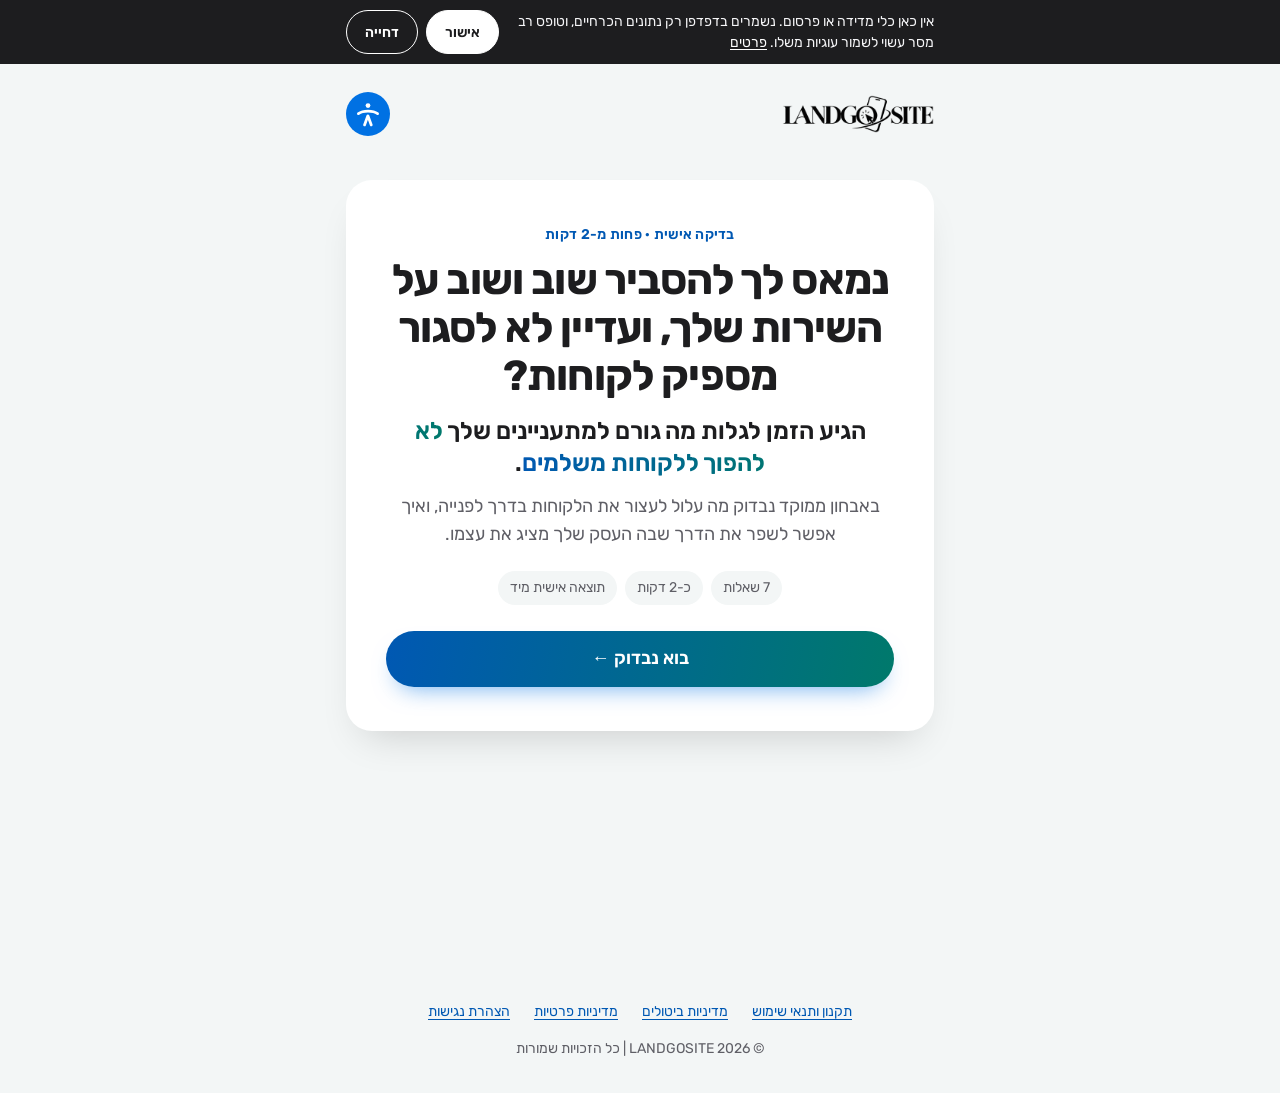
<file: index.html>
<!DOCTYPE html>
<html lang="he" dir="rtl">
<head>
<meta charset="UTF-8">
<meta name="viewport" content="width=device-width, initial-scale=1, viewport-fit=cover">
<title>אבחון ממוקד לעסק | LANDGOSITE</title>
<!-- זמני: לא להופיע בגוגל עד אישור המנטורית. כשמפרסמים, למחוק את השורה הבאה -->
<meta name="robots" content="noindex, nofollow">
<meta name="description" content="נמאס לך להסביר שוב ושוב על השירות שלך, ועדיין לא לסגור מספיק לקוחות? באבחון ממוקד נבדוק מה עוצר את המתעניינים שלך.">
<link rel="icon" href="favicon-go.png">
<link rel="preconnect" href="https://fonts.googleapis.com">
<link rel="preconnect" href="https://fonts.gstatic.com" crossorigin>
<link rel="stylesheet" href="https://fonts.googleapis.com/css2?family=Rubik:wght@300;400;500;600;700;800&display=swap">
<link rel="stylesheet" href="a11y-widget.css?v=20260923">
<script>(function(){try{var r=localStorage.getItem('landgo_a11y_prefs_v1');if(!r)return;var d=JSON.parse(r);if(d.version!==1)return;var p=d.prefs||{};var c=document.documentElement.classList;if(p.contrast==='high')c.add('a11y-contrast-high');if(p.contrast==='invert')c.add('a11y-contrast-invert');if(p.contrast==='mono')c.add('a11y-contrast-mono');if(p.links)c.add('a11y-links');if(p.cursorBig)c.add('a11y-cursor-big');if(p.reduceMotion)c.add('a11y-reduce-motion');}catch(e){}})()</script>
<style>
:root {
  --bg: #ffffff;
  --bg-alt: #f3f6f6;
  --surface: #ffffff;
  --text: #1d1d1f;
  --text-muted: #5f5f66;
  --divider: #d2d2d7;
  --blue: #0071e3;
  --blue-dark: #0058b3;
  --teal: #00b894;
  --warn: #e17055;
  --grad: linear-gradient(100deg, var(--blue) 0%, var(--teal) 100%);
  --teal-dark: #00796b;
  --grad-strong: linear-gradient(100deg, var(--blue-dark) 0%, var(--teal-dark) 100%);
  --shadow: 0 20px 40px -18px rgba(0,0,0,0.18);
  --radius: 18px;
}
* { box-sizing: border-box; margin: 0; padding: 0; }
html { -webkit-text-size-adjust: 100%; }
body {
  font-family: 'Rubik', 'Segoe UI', Arial, sans-serif;
  font-size: 17px;
  line-height: 1.55;
  background: var(--bg-alt);
  color: var(--text);
  -webkit-font-smoothing: antialiased;
  min-height: 100vh;
  min-height: 100dvh;
}
button, input { font: inherit; color: inherit; }
button { cursor: pointer; }
:focus-visible { outline: 3px solid var(--blue); outline-offset: 3px; }
[tabindex="-1"]:focus { outline: none; }

.app {
  max-width: 620px;
  margin: 0 auto;
  min-height: 100vh;
  min-height: 100dvh;
  display: flex;
  flex-direction: column;
  padding: 0 16px calc(24px + env(safe-area-inset-bottom));
}

/* top bar */
.top {
  display: flex;
  align-items: center;
  justify-content: space-between;
  gap: 12px;
  padding: 16px 0 12px;
}
.top img { height: 38px; width: auto; display: block; }
.back {
  background: none;
  border: 0;
  color: var(--text-muted);
  font-size: 15px;
  padding: 8px 4px;
  display: inline-flex;
  align-items: center;
  gap: 6px;
  visibility: hidden;
}
.back.show { visibility: visible; }
.back:hover { color: var(--text); }

.progress {
  height: 4px;
  background: var(--divider);
  border-radius: 99px;
  overflow: hidden;
  margin-bottom: 28px;
  opacity: 0;
  transition: opacity .3s;
}
.progress.show { opacity: 1; }
.progress span {
  display: block;
  height: 100%;
  width: 0;
  background: var(--grad);
  border-radius: 99px;
  transition: width .45s cubic-bezier(.2,.8,.2,1);
}

/* screens */
.screen { flex: 1; display: flex; flex-direction: column; animation: in .45s cubic-bezier(.2,.8,.2,1); }
@keyframes in { from { opacity: 0; transform: translateY(14px); } to { opacity: 1; transform: none; } }
@media (prefers-reduced-motion: reduce) {
  .screen { animation: none; }
  .progress span, .bar i { transition: none; }
}

.eyebrow {
  font-size: 14px;
  font-weight: 600;
  letter-spacing: .02em;
  color: var(--blue-dark);
  margin-bottom: 10px;
}
h1, h2 { font-weight: 700; letter-spacing: -0.02em; line-height: 1.15; }
h1 { font-size: clamp(32px, 8.5vw, 48px); }
h2 { font-size: clamp(24px, 6.4vw, 32px); }
.grad-text {
  background: var(--grad-strong);
  -webkit-background-clip: text;
  background-clip: text;
  color: transparent;
}
.lead { color: var(--text-muted); font-size: 18px; margin-top: 14px; }
.h1-sub { font-size: clamp(20px, 5.2vw, 24px); font-weight: 600; line-height: 1.35; margin-top: 14px; }
.intro h1 { font-size: clamp(28px, 7.4vw, 42px); }
.intro-card { text-align: center; }
.end-logo { display: block; width: min(260px, 70%); margin: 30px auto 0; mix-blend-mode: multiply; }
.end-logo img { display: block; width: 100%; height: auto; }
.end-logo + .foot { margin-top: 8px; }
.intro-card .chips { justify-content: center; }
.hint { color: var(--text-muted); font-size: 15px; margin-top: 10px; }

/* intro */
.intro { justify-content: center; padding-bottom: 40px; }
.intro-card {
  background: var(--surface);
  border-radius: 26px;
  padding: 32px 22px;
  box-shadow: var(--shadow);
}
.chips { display: flex; flex-wrap: wrap; gap: 8px; margin: 22px 0 26px; }
.chip {
  font-size: 14px;
  padding: 6px 12px;
  border-radius: 99px;
  background: var(--bg-alt);
  color: var(--text-muted);
}
.checks { list-style: none; margin: 22px 0 0; display: grid; gap: 10px; }
.checks li { display: flex; gap: 10px; align-items: flex-start; font-size: 16px; }
.checks li::before {
  content: "";
  flex: none;
  width: 20px; height: 20px;
  margin-top: 3px;
  border-radius: 50%;
  background: var(--grad);
  -webkit-mask: url("data:image/svg+xml,%3Csvg xmlns='http://www.w3.org/2000/svg' viewBox='0 0 20 20'%3E%3Cpath d='M10 0a10 10 0 1 0 0 20 10 10 0 0 0 0-20zm-1.4 14.2-4-4 1.4-1.4 2.6 2.6 5.4-5.4 1.4 1.4-6.8 6.8z'/%3E%3C/svg%3E") center/contain no-repeat;
          mask: url("data:image/svg+xml,%3Csvg xmlns='http://www.w3.org/2000/svg' viewBox='0 0 20 20'%3E%3Cpath d='M10 0a10 10 0 1 0 0 20 10 10 0 0 0 0-20zm-1.4 14.2-4-4 1.4-1.4 2.6 2.6 5.4-5.4 1.4 1.4-6.8 6.8z'/%3E%3C/svg%3E") center/contain no-repeat;
}

.btn {
  display: flex;
  align-items: center;
  justify-content: center;
  gap: 8px;
  width: 100%;
  min-height: 56px;
  border: 0;
  border-radius: 99px;
  background: var(--grad-strong);
  color: #fff;
  font-weight: 600;
  font-size: 18px;
  padding: 14px 24px;
  text-decoration: none;
  box-shadow: 0 12px 24px -12px rgba(0,113,227,.6);
  transition: transform .15s, box-shadow .15s, opacity .15s;
}
.btn:hover { transform: translateY(-1px); box-shadow: 0 16px 28px -12px rgba(0,113,227,.7); }
.btn:active { transform: translateY(1px); }
.btn[disabled] { opacity: .45; pointer-events: none; }
.small-note { text-align: center; color: var(--text-muted); font-size: 14px; margin-top: 12px; }

/* question */
.q-mirror {
  font-size: 15px;
  color: var(--text-muted);
  background: var(--surface);
  border-radius: 12px;
  padding: 10px 14px;
  margin-bottom: 18px;
  border-inline-start: 3px solid var(--teal);
}
.answers { display: grid; gap: 10px; margin-top: 24px; }
.answer {
  display: flex;
  align-items: center;
  gap: 14px;
  width: 100%;
  text-align: right;
  background: var(--surface);
  border: 1.5px solid transparent;
  border-radius: var(--radius);
  padding: 16px 16px;
  min-height: 64px;
  font-size: 17px;
  line-height: 1.4;
  box-shadow: 0 1px 0 rgba(0,0,0,.04);
  transition: border-color .15s, transform .15s, background .15s;
}
.answer:hover { border-color: var(--blue); }
.answer:active { transform: scale(.99); }
.answer.picked { border-color: var(--blue); background: #eef5ff; }
.answer .key {
  flex: none;
  width: 30px; height: 30px;
  border-radius: 50%;
  display: grid; place-items: center;
  font-size: 14px;
  font-weight: 600;
  background: var(--bg-alt);
  color: var(--text-muted);
}
.answer.picked .key { background: var(--grad-strong); color: #fff; }
.answer small { display: block; color: var(--text-muted); font-size: 14px; margin-top: 2px; }

/* gate */
.gate-card {
  background: var(--surface);
  border-radius: 26px;
  padding: 28px 20px;
  box-shadow: var(--shadow);
}
.ready-ring {
  width: 64px; height: 64px;
  border-radius: 50%;
  background: var(--grad-strong);
  display: grid; place-items: center;
  color: #fff;
  font-size: 28px;
  margin-bottom: 18px;
}
.field { margin-top: 16px; }
.field label { display: block; font-size: 15px; font-weight: 500; margin-bottom: 6px; }
.field input {
  width: 100%;
  min-height: 52px;
  border: 1.5px solid var(--divider);
  border-radius: 14px;
  padding: 12px 14px;
  font-size: 17px;
  background: var(--bg);
}
.field input:focus { outline: none; border-color: var(--blue); box-shadow: 0 0 0 4px rgba(0,113,227,.12); }
.field input[type="tel"], .field input[type="email"] { direction: ltr; text-align: right; }
.err { color: #c0392b; font-size: 14px; margin-top: 6px; min-height: 1em; }
.consent { display: flex; gap: 10px; align-items: flex-start; font-size: 14px; color: var(--text-muted); margin: 18px 0 20px; }
.consent input { width: 20px; height: 20px; margin-top: 2px; flex: none; accent-color: var(--blue); }
.consent a { color: inherit; }

/* result */
.result-hero {
  background: var(--text);
  color: #fff;
  border-radius: 26px;
  padding: 28px 22px;
  position: relative;
  overflow: hidden;
}
.result-hero::after {
  content: "";
  position: absolute;
  inset-inline-end: -60px; top: -60px;
  width: 200px; height: 200px;
  border-radius: 50%;
  background: var(--grad);
  opacity: .35;
  filter: blur(30px);
}
.result-hero .eyebrow { color: #7fd8c3; }
.result-hero p { color: #c7c7cc; margin-top: 12px; position: relative; }
.result-hero h1 { position: relative; font-size: clamp(28px, 7.5vw, 40px); }
.verdict {
  display: inline-block;
  margin-top: 18px;
  font-size: 14px;
  font-weight: 600;
  padding: 6px 12px;
  border-radius: 99px;
  background: rgba(255,255,255,.12);
  position: relative;
}

.block { background: var(--surface); border-radius: 22px; padding: 22px 20px; margin-top: 14px; }
.block h3 { font-size: 19px; font-weight: 700; margin-bottom: 14px; }
.bars { display: grid; gap: 14px; }
.bar-row { display: grid; grid-template-columns: 96px 1fr 40px; align-items: center; gap: 10px; font-size: 15px; }
.bar { height: 8px; background: var(--bg-alt); border-radius: 99px; overflow: hidden; }
.bar i { display: block; height: 100%; width: 0; border-radius: 99px; background: var(--grad); transition: width .9s cubic-bezier(.2,.8,.2,1); }
.bar i.low { background: var(--warn); }
.bar-num { font-size: 14px; color: var(--text-muted); direction: ltr; text-align: left; font-variant-numeric: tabular-nums; }

.findings { list-style: none; display: grid; gap: 12px; }
.findings li { display: grid; grid-template-columns: 28px 1fr; gap: 10px; }
.findings .n {
  width: 28px; height: 28px;
  border-radius: 50%;
  background: #fdeee9;
  color: #a8432e;
  font-weight: 700;
  font-size: 14px;
  display: grid; place-items: center;
}
.findings b { display: block; font-weight: 600; }
.findings span { color: var(--text-muted); font-size: 15px; }

.rec {
  border: 1.5px solid transparent;
  background: linear-gradient(var(--surface), var(--surface)) padding-box, var(--grad) border-box;
}
.rec .pkg { font-size: 26px; font-weight: 800; letter-spacing: -.01em; }
.rec p { color: var(--text-muted); margin: 6px 0 18px; }
.foot { text-align: center; color: var(--text-muted); font-size: 14px; margin-top: 26px; }
.restart { background: none; border: 0; color: var(--text-muted); text-decoration: underline; font-size: 14px; margin: 14px auto 0; display: block; padding: 8px; }

.q-count { font-size: 14px; color: var(--text-muted); margin-bottom: 6px; font-variant-numeric: tabular-nums; }
.intro h1 .sub-line { display: block; }
.u-word { font-size: 40px; font-weight: 800; letter-spacing: -.02em; line-height: 1.1; }
.u-high { color: #d63031; }
.u-mid { color: #e17055; }
.u-low { color: var(--teal-dark); }
.meter { position: relative; height: 12px; border-radius: 99px; background: linear-gradient(to left, var(--teal), #fdcb6e 55%, var(--warn)); overflow: hidden; margin: 14px 0 8px; }
.meter i { position: absolute; top: 0; bottom: 0; inset-inline-end: 0; width: 100%; background: var(--bg-alt); transition: width 1.1s cubic-bezier(.2,.8,.2,1); }
.meter-scale { display: flex; justify-content: space-between; font-size: 14px; color: var(--text-muted); }
.meter-label { margin-top: 12px; font-size: 15px; color: var(--text-muted); }
.rm-form { display: block; width: 100%; height: 360px; border: 0; margin-top: 18px; background: transparent; }
.got-it { text-align: center; color: var(--teal-dark); font-weight: 500; font-size: 15px; margin: 16px 0 2px; }
/* notice bar (in page flow, never covers content) */
.notice { background: var(--text); color: #fff; font-size: 14px; line-height: 1.5; }
.notice[hidden] { display: none; }
.notice-in { max-width: 620px; margin: 0 auto; padding: 10px 16px; display: flex; flex-wrap: wrap; align-items: center; gap: 10px 14px; }
.notice p { flex: 1 1 200px; margin: 0; color: #f5f5f7; }
.notice a { color: #fff; text-decoration: underline; text-underline-offset: 2px; }
.notice-btns { display: flex; gap: 8px; flex: 0 0 auto; }
.notice button { min-height: 44px; padding: 8px 18px; border-radius: 99px; font-size: 14px; font-weight: 600; border: 1.5px solid #fff; }
.notice .n-yes { background: #fff; color: var(--text); }
.notice .n-no { background: transparent; color: #fff; }
/* footer */
.site-foot { text-align: center; color: var(--text-muted); font-size: 14px; padding: 26px 16px 32px; }
.site-foot nav { display: flex; flex-wrap: wrap; justify-content: center; gap: 0 16px; }
.site-foot a { color: var(--blue-dark); min-height: 44px; display: inline-flex; align-items: center; padding: 0 4px; text-underline-offset: 3px; }
.site-foot p { margin-top: 4px; }
.skip-link { position: absolute; top: -60px; right: 16px; z-index: 1000; background: var(--blue-dark); color: #fff; padding: 12px 20px; border-radius: 8px; font-size: 15px; font-weight: 600; text-decoration: none; }
.skip-link:focus { top: 16px; }
.consent-line { font-size: 14px; color: var(--text-muted); margin-top: 12px; }
.consent-line a, .consent a { color: var(--blue-dark); }
.top-tools { display: flex; align-items: center; gap: 6px; }
#a11y-widget-trigger.in-header { position: static; width: 44px; height: 44px; box-shadow: none; flex: none; }
#a11y-widget-trigger.in-header svg { width: 26px; height: 26px; }
#a11y-widget-panel.in-header { top: 64px; bottom: auto; inset-inline-start: auto; inset-inline-end: 16px; }
@media (max-width: 699px) {
  .intro { justify-content: flex-start; padding-bottom: 16px; }
  .intro-card { padding: 24px 18px; }
  .intro .chips { margin: 16px 0 18px; }
  .intro .h1-sub, .intro .lead { margin-top: 10px; }
  .top { padding: 10px 0 8px; }
  .progress { margin-bottom: 16px; }
}
.form-fail { margin-top: 18px; background: var(--bg-alt); border-radius: 14px; padding: 18px; display: grid; gap: 8px; text-align: center; }
.form-fail[hidden] { display: none; }
.form-fail span { color: var(--text-muted); font-size: 15px; }
.form-fail .btn { margin-top: 6px; }
.rm-form[hidden] { display: none; }
.r-text { color: var(--text-muted); font-size: 16px; line-height: 1.7; }
ol.findings { list-style: none; display: grid; gap: 16px; }
.findings span { display: block; }
.findings .fix { margin-top: 8px; color: var(--text); background: var(--bg-alt); border-radius: 10px; padding: 8px 12px; font-size: 15px; }
.findings .fix b { display: inline; font-weight: 600; color: var(--blue-dark); }
ul.plus { list-style: none; display: grid; gap: 10px; }
ul.plus li { position: relative; padding-inline-start: 28px; color: var(--text-muted); font-size: 15px; }
ul.plus li::before { content: "✓"; position: absolute; inset-inline-start: 0; top: 0; color: var(--teal-dark); font-weight: 700; }
ol.steps { list-style: none; counter-reset: s; display: grid; gap: 12px; }
ol.steps li { counter-increment: s; position: relative; padding-inline-start: 40px; min-height: 28px; font-size: 16px; }
ol.steps li::before { content: counter(s); position: absolute; inset-inline-start: 0; top: 0; width: 28px; height: 28px; border-radius: 50%; background: var(--grad-strong); color: #fff; font-weight: 700; font-size: 14px; display: grid; place-items: center; }
.sr-only { position: absolute; width: 1px; height: 1px; overflow: hidden; clip: rect(0 0 0 0); white-space: nowrap; }

@media (min-width: 700px) {
  .intro-card, .gate-card { padding: 44px 40px; }
  .top { padding-top: 28px; }
}
</style>
</head>
<body>
<a href="#view" class="skip-link">דלג לתוכן הראשי</a>
<div class="notice" id="notice" role="region" aria-label="הודעה על אחסון בדפדפן" hidden>
  <div class="notice-in">
    <p>אין כאן כלי מדידה או פרסום. נשמרים בדפדפן רק נתונים הכרחיים, וטופס רב מסר עשוי לשמור עוגיות משלו. <a href="legal.html#privacy">פרטים</a></p>
    <div class="notice-btns">
      <button type="button" class="n-yes" id="notice-yes">אישור</button>
      <button type="button" class="n-no" id="notice-no">דחייה</button>
    </div>
  </div>
</div>
<div class="app">
  <header class="top">
    <img src="logo-landgosite-sm.webp" alt="LANDGOSITE" width="400" height="100">
    <div class="top-tools" id="top-tools">
      <button class="back" id="back" type="button" aria-label="חזרה לשאלה הקודמת">→ חזרה</button>
    </div>
  </header>
  <div class="progress" id="progress" aria-hidden="true"><span></span></div>
  <main id="view" aria-live="polite" tabindex="-1"></main>
</div>
<footer class="site-foot" role="contentinfo">
  <nav aria-label="מידע משפטי">
    <a href="legal.html#terms">תקנון ותנאי שימוש</a>
    <a href="legal.html#refunds">מדיניות ביטולים</a>
    <a href="legal.html#privacy">מדיניות פרטיות</a>
    <a href="legal.html#accessibility">הצהרת נגישות</a>
  </nav>
  <p>© 2026 LANDGOSITE | כל הזכויות שמורות</p>
</footer>

<script>
/* ================= הגדרות ================= */
const CONFIG = {
  // דף הנחיתה שאליו מגיעים אחרי התוצאה
  landingUrl: 'https://landgosite.com/',
  privacyUrl: 'legal.html#privacy',
  termsUrl: 'legal.html#terms',
  // טופס רב מסר "שאלון אבחון - לקוחות מהשאלון" (רשימה: לקוחות מהשאלון), עטוף בקובץ form-frame.html
  formFrame: 'form-frame.html'
};

const TOTAL = 7;

/* ================= השאלות =================
   7 שאלות בכל מסלול. שאלה 1 מפצלת: A = יש דף, N = אין דף.
   n = כמה התשובה מעידה על צורך בדף מכירה (0-3). f = דגלים לממצאים.
*/
const Q = {
  start: {
    eyebrow: 'נתחיל פשוט',
    text: 'יש לעסק שלך היום דף מכירה?',
    answers: [
      { t: 'כן, יש לי דף נחיתה או דף מכירה', path: 'A', n: 0, plus: 'יש לך כבר דף. לא מתחילים מאפס, ויש על מה לבנות.', next: 'a_feel' },
      { t: 'יש לי אתר, אבל לא דף שמוכר', path: 'N', n: 2, f: ['siteIdle'], next: 'n_price' },
      { t: 'לא. הכל עובד דרך אינסטגרם, פייסבוק או וואטסאפ', path: 'N', n: 3, next: 'n_price' },
      { t: 'התחלתי לבנות ונתקעתי', path: 'N', n: 3, f: ['stuck'], next: 'n_price' }
    ]
  },

  /* ---------- מסלול A: יש דף ---------- */
  a_feel: {
    eyebrow: 'רגע של כנות',
    text: 'כשאתה שולח למישהו את הקישור לדף שלך, מה אתה מרגיש?',
    answers: [
      { t: 'גאווה. זה בדיוק אני', n: 0, plus: 'אתה גאה בדף ושולח אותו בביטחון. לקוחות מרגישים את זה.', next: 'a_after' },
      { t: 'קצת מתנצל: "זה עוד לא מעודכן..."', n: 2, f: ['ashamed'], next: 'a_after' },
      { t: 'מעדיף להסביר בעצמי בוואטסאפ', n: 3, f: ['explainSelf'], next: 'a_after' },
      { t: 'האמת? כמעט לא שולח אותו', n: 3, f: ['ashamed'], next: 'a_after' }
    ]
  },
  a_after: {
    eyebrow: 'מה קורה אחרי',
    text: 'מה קורה בדרך כלל אחרי שמישהו קורא את הדף?',
    answers: [
      { t: 'הוא פונה, ומגיע כבר מוכן לקנות', n: 0, plus: 'מי שקורא את הדף מגיע מוכן לקנות. החלק הכי חשוב עובד.', next: 'a_mirror' },
      { t: 'הוא פונה ושואל שאלות שכבר כתובות בדף', n: 2, f: ['notRead'], next: 'a_mirror' },
      { t: 'שואל "כמה זה עולה?" ונעלם', n: 3, f: ['ghost'], next: 'a_mirror' },
      { t: 'כמעט אף אחד לא פונה', n: 3, f: ['silent'], next: 'a_mirror' }
    ]
  },
  a_mirror: {
    eyebrow: 'תחליף כיסא',
    text: 'דמיין שאתה לקוח שלא מכיר אותך, ונכנס לדף מהטלפון. היית קונה מעצמך?',
    answers: [
      { t: 'כן, בלי לחשוב פעמיים', n: 0, plus: 'היית קונה מעצמך. המסר והאמון כבר נמצאים בדף.', next: 'x_lost' },
      { t: 'אולי, אחרי שהייתי מחפש המלצות', n: 2, f: ['noTrust'], next: 'x_lost' },
      { t: 'הייתי צריך לשאול קודם כמה שאלות', n: 2, f: ['unclear'], next: 'x_lost' },
      { t: 'בכנות? הייתי ממשיך לגלול', n: 3, f: ['noStop'], next: 'x_lost' }
    ]
  },

  /* ---------- מסלול N: אין דף ---------- */
  n_price: {
    eyebrow: 'רגע מוכר',
    text: 'מישהו כותב לך: "היי, כמה זה עולה?" מה עובר לך בראש?',
    answers: [
      { t: 'יופי, עוד לקוח', n: 1, plus: 'אתה שמח לכל פנייה. האנרגיה הזאת עוברת ללקוח.', next: 'n_repeat' },
      { t: 'אוף, שוב להסביר הכל מההתחלה', n: 3, f: ['explainSelf'], next: 'n_repeat' },
      { t: 'חשש. אם אגיד מחיר, הוא ייעלם', n: 3, f: ['ghost'], next: 'n_repeat' },
      { t: 'מתי אני אספיק לענות על זה?', n: 2, f: ['noTime'], next: 'n_repeat' }
    ]
  },
  n_repeat: {
    eyebrow: 'הזמן שלך',
    text: 'כמה פעמים בשבוע אתה מסביר את אותו הדבר מחדש ללקוח חדש?',
    answers: [
      { t: 'פעם-פעמיים', n: 0, plus: 'אתה לא שוחק את עצמך בהסברים חוזרים.', next: 'n_rival' },
      { t: '3 עד 10 פעמים', n: 2, f: ['repeat'], next: 'n_rival' },
      { t: 'יותר מ-10', n: 3, f: ['repeat'], next: 'n_rival' },
      { t: 'לא סופר. זה כל הזמן', n: 3, f: ['repeat'], next: 'n_rival' }
    ]
  },
  n_rival: {
    eyebrow: 'השוואה',
    text: 'יצא לך לראות מתחרה עם דף מקצועי ולחשוב: "אני טוב ממנו, אבל הוא נראה יותר רציני"?',
    answers: [
      { t: 'כן, וזה מתסכל אותי', n: 3, f: ['rival'], next: 'x_lost' },
      { t: 'כן, קרה כמה פעמים', n: 2, f: ['rival'], next: 'x_lost' },
      { t: 'לא ממש שמתי לב', n: 1, next: 'x_lost' },
      { t: 'אין לי מתחרים כאלה', n: 0, plus: 'אין מתחרה בולט עם דף מקצועי. מי שיעלה דף טוב ראשון, יבלוט.', next: 'x_lost' }
    ]
  },

  /* ---------- משותף ---------- */
  x_lost: {
    eyebrow: 'הלקוחות השקטים',
    text: 'כמה לקוחות לדעתך הלכו בחודש האחרון בלי שבכלל ידעת שהם התעניינו?',
    hint: 'אלה שנכנסו, הסתכלו, התלבטו, ולא כתבו.',
    answers: [
      { t: 'אף אחד. אני תופס את כולם', n: 0, plus: 'אתה מרגיש שאתה תופס את רוב מי שמתעניין.', next: 'x_want' },
      { t: 'אחד או שניים', n: 1, f: ['lostFew'], next: 'x_want' },
      { t: 'כנראה לא מעט', n: 3, f: ['lostMany'], next: 'x_want' },
      { t: 'אני לא בטוח שאני רוצה לדעת', n: 3, f: ['lostMany'], next: 'x_want' }
    ]
  },
  x_want: {
    eyebrow: 'מה אתה באמת רוצה',
    text: 'אם היה לך דף שעובד בשבילך 24/7, מה הכי היית רוצה שיקרה?',
    answers: [
      { t: 'להתעורר בבוקר לפניות שהגיעו בלילה', v: 'פניות שמגיעות גם בלילה', n: 1, next: 'x_future' },
      { t: 'להפסיק להסביר ולהתחיל לסגור', v: 'להפסיק להסביר ולהתחיל לסגור', n: 1, next: 'x_future' },
      { t: 'שיבינו כמה אני שווה לפני שמדברים על מחיר', v: 'שיבינו את הערך לפני המחיר', n: 1, next: 'x_future' },
      { t: 'להיראות מקצועי כמו שאני באמת', v: 'להיראות מקצועי כמו שאני באמת', n: 1, next: 'x_future' }
    ]
  },
  x_future: {
    eyebrow: 'שאלה אחרונה',
    text: 'אם בעוד חצי שנה הכל נשאר בדיוק כמו היום, איך זה מרגיש?',
    answers: [
      { t: 'בסדר, אני מסתדר', n: 0, plus: 'אין לחץ. אפשר לשפר בקצב שלך, בלי להחליט מתוך מצוקה.', f: ['cold'], next: 'GATE' },
      { t: 'מתסכל, אבל אסתדר', n: 2, f: ['warm'], next: 'GATE' },
      { t: 'לא אפשרי. משהו חייב להשתנות', n: 3, f: ['hot'], next: 'GATE' },
      { t: 'אני כבר מחפש פתרון', n: 3, f: ['hot'], next: 'GATE' }
    ]
  }
};

/* ================= ממצאים ================= */
const FINDINGS = {
  noStop:      ['הדף לא עוצר את מי שנכנס', 'אם אתה בעצמך היית ממשיך לגלול, הלקוחות שלך עושים בדיוק את זה. בשקט, בלי להגיד לך. יש לדף בערך 3 שניות במסך הראשון בטלפון.', 'כותרת שאומרת מה הלקוח מקבל, בשורה אחת, במסך הראשון בטלפון. לא לוגו, לא "ברוכים הבאים" ולא תמונה בלי טקסט.'],
  silent:      ['הדף שותק', 'אנשים נכנסים, קוראים ויוצאים. יש עניין בשירות, אבל משהו בדרך בין "מעניין" ל"אני רוצה" נשבר.', 'לבקש מ-3 אנשים שלא מכירים אותך לעבור על הדף בטלפון, ולשאול: איפה עצרתם, ומה היה חסר לכם כדי לפנות.'],
  ghost:       ['המחיר מגיע לפני הערך', 'כשהלקוח שומע מחיר לפני שהבין כמה זה שווה לו, כל מחיר נשמע יקר. הוא לא נעלם כי יקר לו, אלא כי עוד לא השתכנע.', 'לפני שמדברים על מחיר: מה הלקוח מקבל, למי זה מתאים, ותוצאה של מישהו שכבר עבד איתך. רק אז המחיר.'],
  lostMany:    ['לקוחות הולכים בשקט', 'על כל אחד שכותב לך, יש כמה שהתעניינו והלכו כי לא מצאו תשובה לשאלה שלהם. אתה פשוט לא רואה אותם.', 'מקום אחד שעונה על 5 השאלות הכי נפוצות, עם כפתור פנייה אחד ברור, שזמין גם כשאתה לא.'],
  explainSelf: ['כל המכירה עוברת דרכך', 'הסבר, שכנוע, מחיר, מעקב: הכל עליך. כשאתה בפגישה, בחופש או ישן, אין מי שימכור, והלקוח שכתב בינתיים פונה למישהו אחר.', 'לכתוב פעם אחת את ההסבר הכי טוב שלך, זה שעובד בשיחות, ולשים אותו בדף שאפשר לשלוח בקישור.'],
  ashamed:     ['אתה לא גאה בדף', 'אם אתה מתנצל עליו או נמנע מלשלוח אותו, הלקוח מרגיש את זה. הדף אמור להיות הכרטיס הכי חזק שלך, לא משהו שמסתירים.', 'לזהות מה בדיוק מביך אותך: עיצוב ישן, טקסט שלא מדבר בשפה שלך, או מידע לא מעודכן. לתקן קודם את זה.'],
  notRead:     ['הדף לא עונה על השאלות', 'כשלקוחות שואלים מה שכבר כתוב, זה סימן שהטקסט ארוך מדי, לא ברור, או לא נמצא במקום שבו הם מחפשים. הם מגיעים אליך עם ספקות במקום עם החלטה.', 'לקחת את 5 השאלות שהכי שואלים אותך, ולענות עליהן בדף בשפה של הלקוח, ממש לפני כפתור הפנייה.'],
  noTrust:     ['אין מספיק סיבות לסמוך', 'לקוח שצריך לחפש המלצות במקום אחר כבר חצי בחוץ. רוב האנשים לא יחפשו, הם פשוט ימשיכו הלאה.', 'להוסיף 3 המלצות אמיתיות עם שם ותמונה או צילום מסך, ולשים אותן ליד הכפתור, לא בתחתית הדף.'],
  unclear:     ['לא ברור מה מקבלים', 'אם צריך לשאול לפני שמחליטים, הדף לא עשה את העבודה. לקוח מבולבל לא קונה, הוא דוחה ל"אחר כך".', 'משפט אחד בראש הדף: מה אתה עושה, למי, ומה התוצאה. אם צריך יותר ממשפט כדי להסביר, זה עוד לא ברור.'],
  repeat:      ['אותו הסבר, שוב ושוב', 'כמה פעמים בשבוע של אותו הסבר מצטברות לשעות בחודש. שעות שיכלו להיות עבודה בתשלום, או מנוחה.', 'לרכז את ההסבר בדף אחד, ולענות לפניות חדשות בקישור לדף במקום בהודעה ארוכה.'],
  rival:       ['פחות טובים ממך נראים יותר רציניים', 'לקוח שלא מכיר אף אחד מכם בוחר לפי מה שהוא רואה. כרגע הוא רואה אותם, לא את הרמה האמיתית שלך.', 'דף שמשקף את מה שאתה באמת יודע לעשות: עבודות, המלצות ותהליך עבודה ברור, במקום אחד.'],
  noTime:      ['אין לך זמן לענות לכולם', 'כל הודעה שמחכה כמה שעות היא לקוח שבינתיים כתב גם למתחרה. המהיר לענות הוא לא תמיד הטוב, אבל הוא זה שסוגר.', 'דף עם טופס או כפתור וואטסאפ שאוסף את הפנייה עם כל הפרטים, כך שתענה כשנוח לך בלי לאבד אותה.'],
  siteIdle:    ['יש אתר, אין איש מכירות', 'אתר שמציג אותך הוא כרטיס ביקור. מי שמגיע מפוסט או ממודעה על שירות אחד הולך בו לאיבוד.', 'דף ייעודי לשירות המרכזי, עם מטרה אחת, שאליו שולחים מכל פוסט, סטורי ומודעה.'],
  stuck:       ['הדף תקוע', 'כל חודש שהדף נדחה הוא עוד חודש של הסברים בוואטסאפ, ולקוחות שהולכים בלי שתדע.', 'לפרק את זה: קודם הטקסט, מה אומרים, ורק אחר כך העיצוב. או להעביר את זה למי שעושה את זה כל יום.'],
  lostFew:     ['גם אחד-שניים זה הרבה', 'לקוח אחד בחודש שהלך זה 12 בשנה. כדאי לחשב כמה זה שווה בכסף.', 'להוסיף דרך פשוטה להשאיר פרטים גם למי שעוד לא מוכן לדבר, כדי שתוכל לחזור אליו.']
};
const MAX_FINDINGS = 4;
const PRIORITY = ['noStop', 'lostMany', 'silent', 'ghost', 'explainSelf', 'rival', 'ashamed', 'notRead', 'noTrust', 'unclear', 'repeat', 'noTime', 'stuck', 'siteIdle', 'lostFew'];

/* ================= מצב ================= */
let state;
function reset() { state = { node: null, history: [], picks: {}, path: null, lead: null }; }
reset();

const view = document.getElementById('view');
const backBtn = document.getElementById('back');
const progressWrap = document.getElementById('progress');
const progressBar = progressWrap.querySelector('span');

function setProgress() {
  const inQ = !!Q[state.node];
  const full = state.node === 'GATE' || state.node === 'RESULT';
  progressWrap.classList.toggle('show', inQ || full);
  progressBar.style.width = full ? '100%' : inQ ? Math.max(4, state.history.length / TOTAL * 100) + '%' : '0';
}

/* ================= מסכים ================= */
function esc(s) { return String(s).replace(/[&<>"']/g, c => ({ '&':'&amp;','<':'&lt;','>':'&gt;','"':'&quot;',"'":'&#39;' }[c])); }

function render(html, focusSel) {
  view.innerHTML = `<section class="screen">${html}</section>`;
  backBtn.classList.toggle('show', state.history.length > 0 && state.node !== 'RESULT');
  setProgress();
  window.scrollTo(0, 0);
  const el = focusSel && view.querySelector(focusSel);
  if (el) el.focus({ preventScroll: true });
}

function showIntro() {
  state.node = null;
  render(`
    <div class="intro">
      <div class="intro-card">
        <div class="eyebrow">בדיקה אישית · פחות מ-2 דקות</div>
        <h1 tabindex="-1">נמאס לך להסביר שוב ושוב על השירות שלך, ועדיין לא לסגור מספיק לקוחות?</h1>
        <p class="h1-sub">הגיע הזמן לגלות מה גורם למתעניינים שלך <span class="grad-text">לא להפוך ללקוחות משלמים</span>.</p>
        <p class="lead">באבחון ממוקד נבדוק מה עלול לעצור את הלקוחות בדרך לפנייה, ואיך אפשר לשפר את הדרך שבה העסק שלך מציג את עצמו.</p>
        <div class="chips"><span class="chip">7 שאלות</span><span class="chip">כ-2 דקות</span><span class="chip">תוצאה אישית מיד</span></div>
        <button class="btn" type="button" id="go">בוא נבדוק ←</button>
      </div>
    </div>`, 'h1');
  document.getElementById('go').onclick = () => go('start');
}

function go(id) {
  state.node = id;
  if (id === 'GATE') return showGate();
  const q = Q[id];
  const prev = state.picks[id];
  const mirror = mirrorLine(id);
  render(`
    ${mirror ? `<div class="q-mirror">${esc(mirror)}</div>` : ''}
    <div class="q-count">שאלה ${state.history.length + 1} מתוך ${TOTAL}</div>
    <div class="eyebrow">${esc(q.eyebrow)}</div>
    <h2 tabindex="-1">${esc(q.text)}</h2>
    ${q.hint ? `<p class="hint">${esc(q.hint)}</p>` : ''}
    <div class="answers" role="group" aria-label="${esc(q.text)}">
      ${q.answers.map((a, i) => `
        <button type="button" class="answer${prev === i ? ' picked' : ''}" data-i="${i}">
          <span class="key" aria-hidden="true">${'אבגד'[i]}</span>
          <span>${esc(a.t)}</span>
        </button>`).join('')}
    </div>`, 'h2');
  view.querySelectorAll('.answer').forEach(b => b.onclick = () => pick(id, +b.dataset.i, b));
}

/* משפט קצר שמראה שהשאלון הקשיב לתשובה הקודמת */
function mirrorLine(id) {
  const p = state.picks;
  if (id === 'a_after' && (p.a_feel === 1 || p.a_feel === 3)) return 'תחושה מוכרת. רוב בעלי העסקים מרגישים ככה לגבי הדף שלהם, ולא מדברים על זה.';
  if (id === 'a_after' && p.a_feel === 2) return 'כלומר, בפועל אתה עושה את העבודה שהדף היה אמור לעשות.';
  if (id === 'a_mirror' && p.a_after === 2) return '"כמה זה עולה?" ונעלם. זה בדרך כלל אומר שהמחיר הגיע לפני שהערך נבנה.';
  if (id === 'a_mirror' && p.a_after === 3) return 'שקט הוא לא סימן שאין עניין. הוא סימן שמשהו בדף לא עובד.';
  if (id === 'n_repeat' && p.n_price === 2) return 'החשש הזה אומר הרבה. נחזור אליו בתוצאה.';
  if (id === 'n_repeat' && p.n_price === 1) return 'עכשיו תכפיל את זה בכל פנייה.';
  if (id === 'n_rival' && p.n_repeat >= 2) return 'זה הרבה שעות בחודש, רק על הסברים.';
  if (id === 'x_want' && p.x_lost >= 2) return 'זו תשובה אמיצה. רוב האנשים לא מודים בזה.';
  return '';
}

function pick(id, i, btn) {
  view.querySelectorAll('.answer').forEach(b => b.classList.remove('picked'));
  btn.classList.add('picked');
  state.picks[id] = i;
  const a = Q[id].answers[i];
  if (a.path) state.path = a.path;
  setTimeout(() => { state.history.push(id); go(a.next); }, 220);
}

backBtn.onclick = () => {
  if (!state.history.length) return;
  const prev = state.history.pop();
  Object.keys(state.picks).forEach(k => { if (k !== prev && !state.history.includes(k)) delete state.picks[k]; });
  go(prev);
};

/* ================= ניקוד ופרופיל ================= */
function compute() {
  const flags = new Set();
  let need = 0, max = 0;
  const answers = [];
  state.history.forEach(id => {
    const q = Q[id];
    const a = q.answers[state.picks[id]];
    answers.push([q.text, a.t]);
    (a.f || []).forEach(f => flags.add(f));
    need += a.n || 0;
    max += Math.max(...q.answers.map(x => x.n || 0));
  });
  const score = Math.round(need / (max || 1) * 100);
  const want = state.picks.x_want != null ? Q.x_want.answers[state.picks.x_want].v : '';
  return { flags, score, answers, want };
}

const PROFILES = {
  a_good: {
    title: 'הדף שלך עובד. אפשר לחדד אותו',
    verdict: 'לא צריך דף חדש',
    text: 'הדף מביא פניות ואתה גאה בו. אין סיבה להחליף אותו. כמה שינויים קטנים יכולים להביא ממנו עוד יותר פניות.',
    more: "דף שעובד הוא נכס, ולא כדאי לפרק אותו. אבל \"עובד\" זה לא \"ממצה\". ברוב הדפים שמביאים פניות יש עוד 2-3 נקודות שעוצרות חלק מהגולשים, בעיקר כאלה שלא הכירו אותך קודם.",
    steps: ["לבדוק שהכותרת עוצרת גם את מי שלא מכיר אותך ולא הגיע מהמלצה.", "להעביר את ההמלצה הכי חזקה שלך ממש ליד כפתור הפנייה.", "להוסיף משפט שעונה על \"למה עכשיו ולא בעוד חודש\"."]
  },
  a_weak: {
    title: 'הדף שלך לא מוכר',
    verdict: 'הדף צריך שכתוב',
    text: 'הלקוחות עדיין מגיעים אליך עם שאלות וחששות, במקום עם החלטה לקנות. הדף מציג את העסק, אבל לא משכנע.',
    more: "יש לך דף, וזה טוב. הבעיה היא לא שהוא קיים, אלא מה שהוא אומר וסדר הדברים בו. דף מכירה צריך להוביל את הלקוח בדרך מסוימת: לעצור אותו, לסקרן, להסביר, לגרום לו לרצות, לבנות אמון, ורק אז לבקש ממנו לפעול. כשאחד השלבים חסר, הלקוח נתקע ופונה אליך עם שאלות, או הולך.",
    steps: ["לשכתב את הכותרת והפתיחה כך שידברו על הבעיה והתוצאה של הלקוח, לא עליך.", "להוסיף מענה לחששות הנפוצים (\"זה יתאים לי?\", \"זה שווה את הכסף?\") לפני הכפתור.", "לסדר את הדף מחדש לפי השלבים: לעצור, לסקרן, להסביר, לגרום לרצות, לבנות אמון, להניע לפעולה."]
  },
  a_losing: {
    title: 'הדף שלך מבריח לקוחות',
    verdict: 'צריך דף מכירה חדש, עכשיו',
    text: 'אנשים נכנסים לדף, מתלבטים ויוצאים בלי לפנות. אתה לא יודע שהם היו שם. כל יום שהדף נשאר ככה, עוד לקוחות הולכים.',
    more: "לפי התשובות שלך, הדף הנוכחי לא רק \"לא עוזר\", הוא גורם לאנשים להתלבט ולעזוב. במצב כזה תיקונים קטנים בדרך כלל לא מספיקים, כי הבעיה היא במבנה ובמסר עצמו. מה שצריך הוא דף שנבנה מההתחלה כדי למכור.",
    steps: ["לא לשפץ, לבנות דף מכירה חדש לפי שיטה מסודרת.", "קופי שמדבר על הבעיה של הלקוח ועל התוצאה שהוא רוצה, ומוריד את החששות לפני המחיר.", "המלצות אמיתיות, תשובות לשאלות נפוצות, וכפתור פנייה אחד ברור."]
  },
  n_ok: {
    title: 'העסק מסתדר, אבל הכל תלוי בך',
    verdict: 'דף מכירה יחסוך לך זמן',
    text: 'העסק עובד גם בלי דף. אבל כל לקוח חדש צריך לקבל ממך הסבר, וכשאתה לא זמין, אין מי שימכור.',
    more: "זה מצב טוב להתחיל ממנו: יש לך לקוחות, ואתה לא בלחץ. אבל העסק תלוי בזמינות שלך. דף מכירה לא מחליף אותך, הוא עושה את ההסבר הראשון במקומך, ושולח אליך אנשים שכבר יודעים מה הם רוצים.",
    steps: ["לכתוב פעם אחת את ההסבר הכי טוב שלך על השירות.", "להעלות דף נחיתה פשוט עם כפתור וואטסאפ וטופס השארת פרטים.", "לשלוח קישור לדף בכל פנייה חדשה, במקום להסביר מההתחלה."]
  },
  n_you: {
    title: 'העסק שלך מפסיד לקוחות כי אין לו דף מכירה',
    verdict: 'צריך דף מכירה, עכשיו',
    text: 'היום אתה עושה לבד את כל העבודה של המכירה: מסביר, משכנע, שולח מחיר ורודף אחרי תשובה. וכשאתה לא עונה מיד, הלקוח הולך. דף מכירה עושה את כל זה בשבילך, 24/7.',
    more: "כשאין מקום אחד שמסביר את השירות, כל פנייה מתחילה מאפס. חלק מהלקוחות מחכים לתשובה, חלק שואלים \"כמה זה עולה?\" ונעלמים, וחלק פשוט לא כותבים. דף מכירה עונה על השאלות שלהם, מוריד את החששות, ומביא אליך פניות של אנשים שכבר רוצים.",
    steps: ["דף מכירה אחד לשירות המרכזי שלך, לא אתר עם עשרה עמודים.", "קופי שעונה על השאלות הנפוצות ומוריד חששות, לפני שמגיעים למחיר.", "לשלוח אליו מכל פוסט, סטורי ופנייה בוואטסאפ."]
  }
};

function urgencyKey(score) { return score >= 65 ? 'high' : score >= 35 ? 'mid' : 'low'; }

/* רמת דחיפות: מה שמוצג בגדול במקום מספר */
function urgency(score) {
  if (score >= 65) return { word: 'דחוף', cls: 'u-high', note: 'אתה מאבד לקוחות כבר עכשיו. כדאי לטפל בזה בהקדם.' };
  if (score >= 35) return { word: 'חשוב', cls: 'u-mid', note: 'יש לקוחות שהולכים. זה הזמן לתקן, לפני שזה גדל.' };
  return { word: 'לא דחוף', cls: 'u-low', note: 'המצב טוב. יש מקום לשיפורים קטנים.' };
}

function profileKey(r) {
  const s = r.score;
  if (state.path === 'A') return s < 30 ? 'a_good' : s < 65 ? 'a_weak' : 'a_losing';
  return s < 35 ? 'n_ok' : 'n_you';
}

/* שמירת התוצאה, כדי שאחרי הטופס של רב מסר (שמעביר לדף תודה) נוכל להציג אותה */
const STORE = 'landgo-quiz-result';
let lastResult = null;
function saveResult(data) { lastResult = data; try { sessionStorage.setItem(STORE, JSON.stringify(data)); } catch (e) {} }
function loadResult() { try { return JSON.parse(sessionStorage.getItem(STORE) || 'null') || lastResult; } catch (e) { return lastResult; } }

/* ================= מסך פרטים ================= */
function showGate() {
  state.node = 'GATE';
  const r = compute();
  const key = profileKey(r);
  const found = PRIORITY.filter(k => r.flags.has(k)).slice(0, MAX_FINDINGS);
  const plus = state.history.map(id => Q[id].answers[state.picks[id]].plus).filter(Boolean).slice(0, 3);
  saveResult({ key, score: r.score, found, plus });

  render(`
    <div class="gate-card">
      <div class="ready-ring" aria-hidden="true">✓</div>
      <div class="eyebrow">האבחון שלך מוכן</div>
      <h2 tabindex="-1">רגע לפני שרואים אותו</h2>
      <p class="hint">משאירים שם, מייל וטלפון, והאבחון המלא מופיע מיד: מה עוצר את הלקוחות שלך, ומה לעשות עם זה.</p>
      <iframe class="rm-form" id="rm-form" title="טופס השארת פרטים" src="${esc(CONFIG.formFrame)}"></iframe>
      <div class="form-fail" id="form-fail" role="alert" hidden>
        <b>הטופס לא נטען</b>
        <span>זה קורה לפעמים בגלל חיבור איטי או חוסם פרסומות. נסו לטעון שוב.</span>
        <button type="button" class="btn" id="form-retry">לטעון את הטופס שוב</button>
      </div>
      <p class="consent-line">בשליחת הטופס אני מאשר/ת את <a href="${esc(CONFIG.termsUrl)}" target="_blank" rel="noopener">התקנון</a> ואת <a href="${esc(CONFIG.privacyUrl)}" target="_blank" rel="noopener">מדיניות הפרטיות</a>, ומסכים/ה ש-LANDGOSITE תיצור איתי קשר בנוגע לתוצאה.</p>
    </div>`, 'h2');

  // הטופס נטען פעם אחת. טעינה נוספת של המסגרת = הטופס נשלח, ורב מסר עבר לדף התודה
  const frame = document.getElementById('rm-form');
  let loads = 0;
  const fit = () => {
    try {
      const d = frame.contentDocument;
      if (d && d.body) frame.style.height = Math.max(260, d.documentElement.scrollHeight) + 'px';
    } catch (e) {}
  };
  // אם אחרי כמה שניות אין שדות בטופס, מציגים הודעה במקום שטח ריק
  const fail = document.getElementById('form-fail');
  const hasForm = () => {
    try { return !!frame.contentDocument.querySelector('input[type="text"], input[type="email"], input[type="tel"]'); }
    catch (e) { return true; } // אין גישה למסגרת: לא מסתירים אותה
  };
  const check = () => {
    if (state.node !== 'GATE' || loads !== 1) return;
    const ok = hasForm();
    fail.hidden = ok;
    frame.hidden = !ok;
  };
  document.getElementById('form-retry').onclick = () => {
    loads = 0; fail.hidden = true; frame.hidden = false;
    frame.src = CONFIG.formFrame + '?r=' + Date.now();
  };
  frame.addEventListener('load', () => {
    loads++;
    if (loads === 1) { fit(); [300, 900, 2000].forEach(t => setTimeout(fit, t)); setTimeout(check, 6000); return; }
    if (state.node === 'GATE') showResult(loadResult());
  });
}

/* ================= מסך תוצאה ================= */
function showResult(saved) {
  state.node = 'RESULT';
  state.history = [];
  const p = PROFILES[saved.key] || {
    title: 'תודה! הפרטים התקבלו',
    verdict: 'נחזור אליך בהקדם',
    text: 'בינתיים, אפשר לראות איך נראה דף מכירה שעובד בשבילך 24/7.'
  };
  const u = saved.score == null ? null : urgency(saved.score);
  const found = (saved.found || []).filter(k => FINDINGS[k]);
  const plus = saved.plus || [];
  const land = CONFIG.landingUrl + (CONFIG.landingUrl.includes('?') ? '&' : '?') + 'utm_source=quiz&utm_medium=result&utm_campaign=' + (saved.key || 'quiz');

  render(`
    <div class="result-hero">
      <div class="eyebrow">התוצאה שלך</div>
      <h1 tabindex="-1">${esc(p.title)}</h1>
      <p>${esc(p.text)}</p>
      <span class="verdict">${esc(p.verdict)}</span>
    </div>

    ${saved.score == null ? '' : `<div class="block">
      <h3>רמת הדחיפות לדף מכירה</h3>
      <div class="u-word ${u.cls}">${esc(u.word)}</div>
      <div class="meter" role="img" aria-label="רמת דחיפות: ${esc(u.word)}"><i data-w="${100 - saved.score}"></i></div>
      <div class="meter-scale"><span>לא דחוף</span><span>דחוף מאוד</span></div>
      <p class="meter-label">${esc(u.note)}</p>
    </div>`}

    ${p.more ? `<div class="block">
      <h3>מה זה אומר</h3>
      <p class="r-text">${esc(p.more)}</p>
    </div>` : ''}

    ${found.length ? `<div class="block">
      <h3>${found.length === 1 ? 'מה עוצר את הלקוחות שלך' : `${found.length} דברים שעוצרים את הלקוחות שלך`}</h3>
      <ol class="findings">
        ${found.map((k, i) => `<li><span class="n" aria-hidden="true">${i + 1}</span><div><b>${esc(FINDINGS[k][0])}</b><span>${esc(FINDINGS[k][1])}</span><span class="fix"><b>מה עושים:</b> ${esc(FINDINGS[k][2])}</span></div></li>`).join('')}
      </ol>
    </div>` : ''}

    ${plus.length ? `<div class="block">
      <h3>מה כבר עובד לך</h3>
      <ul class="plus">${plus.map(t => `<li>${esc(t)}</li>`).join('')}</ul>
    </div>` : ''}

    ${p.steps ? `<div class="block">
      <h3>מה הייתי עושה עכשיו</h3>
      <ol class="steps">${p.steps.map(t => `<li>${esc(t)}</li>`).join('')}</ol>
    </div>` : ''}

    <p class="got-it">✓ הפרטים שלך התקבלו. נחזור אליך בהקדם.</p>

    <div class="block rec">
      <div class="eyebrow">הצעד הבא</div>
      <div class="pkg">ככה נראה דף שמוכר</div>
      <p>דף שעונה על השאלות, מוריד את החששות, וגורם ללקוח להבין: "אני רוצה את זה". בנוי לפי שיטת 11 נקודות ההמרה של LANDGOSITE.</p>
      <a class="btn" href="${esc(land)}">לראות איך זה עובד ←</a>
    </div>

    <button class="restart" type="button" id="again">לעשות את הבדיקה מחדש</button>
    <a class="end-logo" href="${esc(land)}"><img src="landgosite-logo.webp" alt="LANDGO SITE" width="2000" height="725"></a>
    <p class="foot">BUILD · CONVERT · GROW</p>
  `, 'h1');

  setTimeout(() => {
    view.querySelectorAll('.meter i').forEach(i => i.style.width = i.dataset.w + '%');
  }, 60);
  document.getElementById('again').onclick = () => {
    try { sessionStorage.removeItem(STORE); } catch (e) {}
    history.replaceState(null, '', location.pathname);
    reset(); showIntro();
  };
}

/* ================= הפעלה =================
   אם בעתיד דף התודה של טופס רב מסר יוגדר לכתובת השאלון עם ?done=1,
   התוצאה תוצג גם משם. */
(function init() {
  const params = new URLSearchParams(location.search);
  const done = params.get('done');
  if (done) {
    // דף התודה נטען בתוך ה-iframe של הטופס: מעבירים את כל הדף לתוצאה
    if (window.top !== window.self) { try { window.top.location.href = location.href; return; } catch (e) {} }
    showResult(loadResult() || { key: null, score: null, found: [] });
    return;
  }
  showIntro();
})();
</script>
<script>
/* הודעת האחסון: הבחירה נשמרת בדפדפן. כל מה שנשמר הכרחי לפעולת הדף, כך שדחייה לא מוסיפה ולא מסירה כלום */
(function () {
  var KEY = 'landgo_notice_v1', bar = document.getElementById('notice');
  var seen = null;
  try { seen = localStorage.getItem(KEY); } catch (e) {}
  if (seen) return;
  bar.hidden = false;
  function close(v) { try { localStorage.setItem(KEY, v); } catch (e) {} bar.hidden = true; }
  document.getElementById('notice-yes').onclick = function () { close('accepted'); };
  document.getElementById('notice-no').onclick = function () { close('declined'); };
})();
</script>
<script src="a11y-widget.js?v=20260923" defer></script>
<script>
/* כפתור הנגישות עובר לראש הדף, כדי שלא יכסה את כפתורי השאלון */
document.addEventListener('DOMContentLoaded', function () {
  var t = document.getElementById('a11y-widget-trigger'), p = document.getElementById('a11y-widget-panel');
  if (!t) return;
  t.classList.add('in-header'); if (p) p.classList.add('in-header');
  document.getElementById('top-tools').appendChild(t);
});
</script>
</body>
</html>
</file>
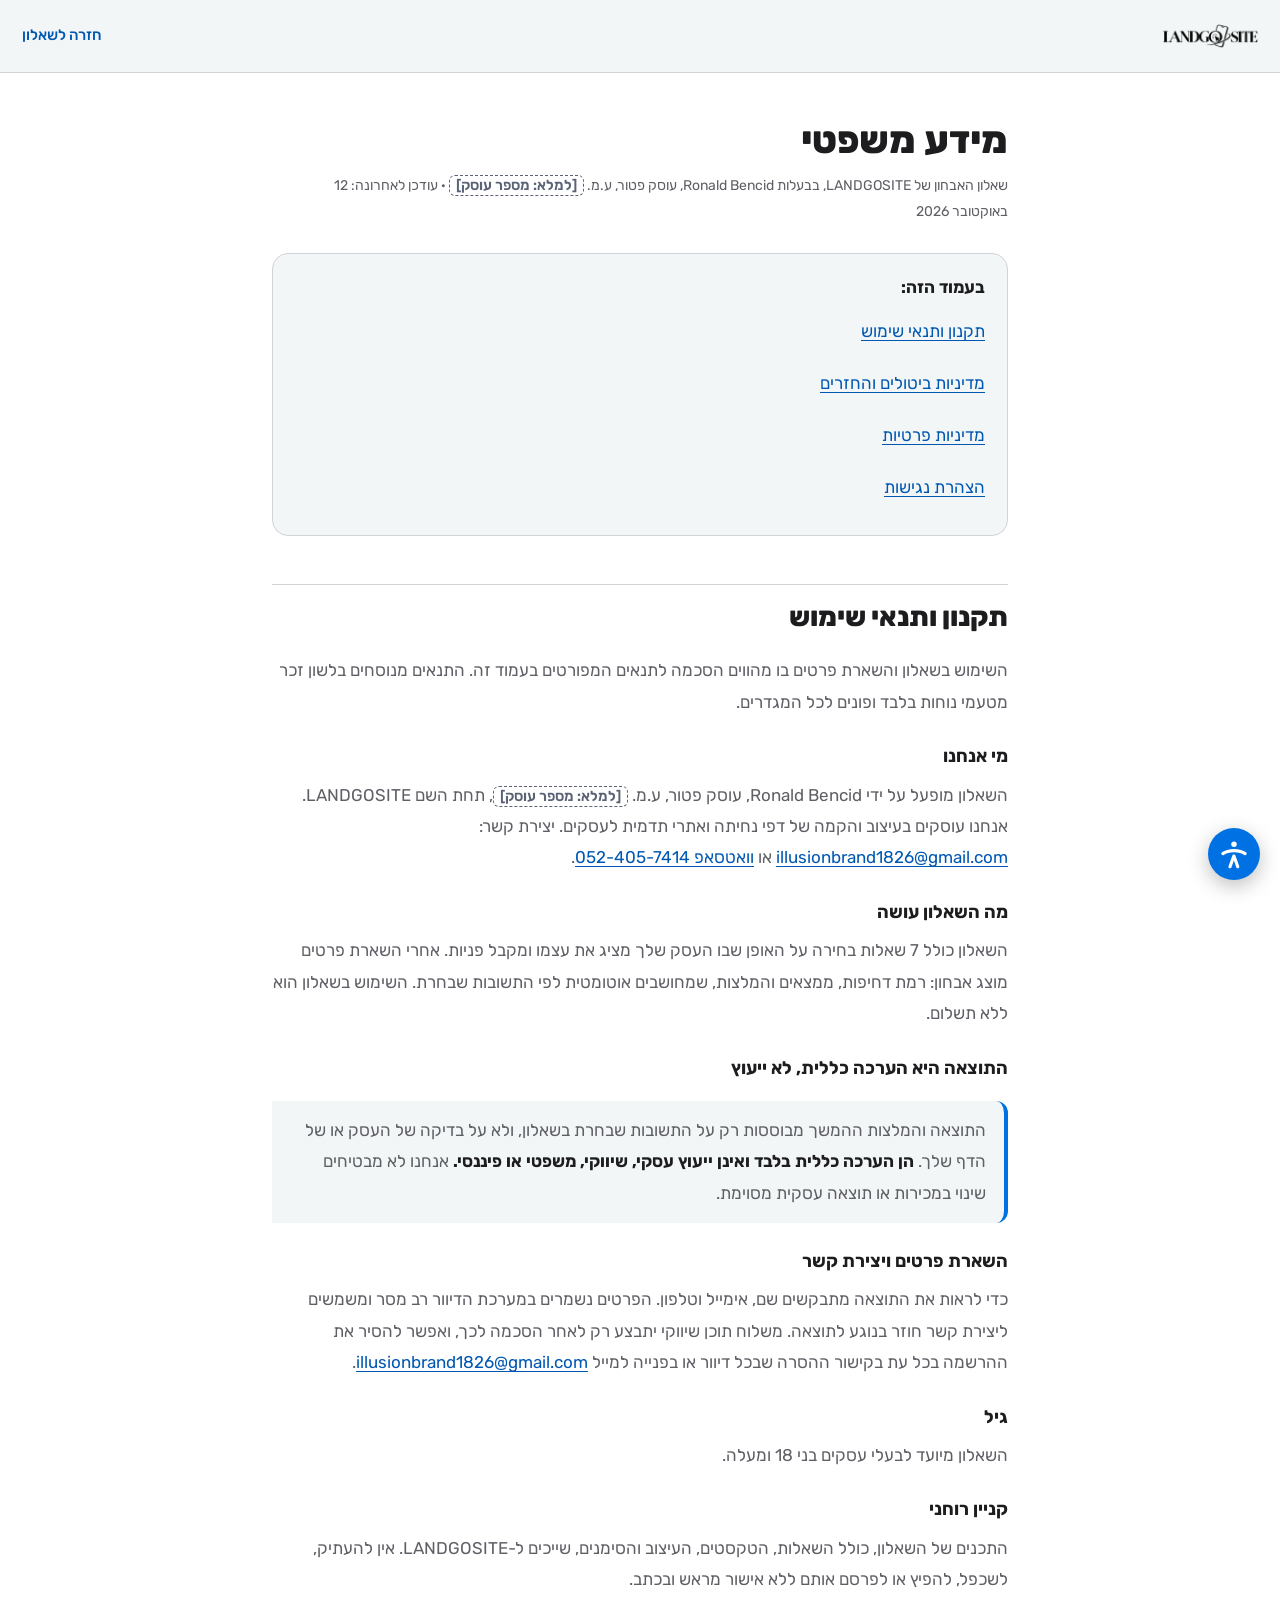
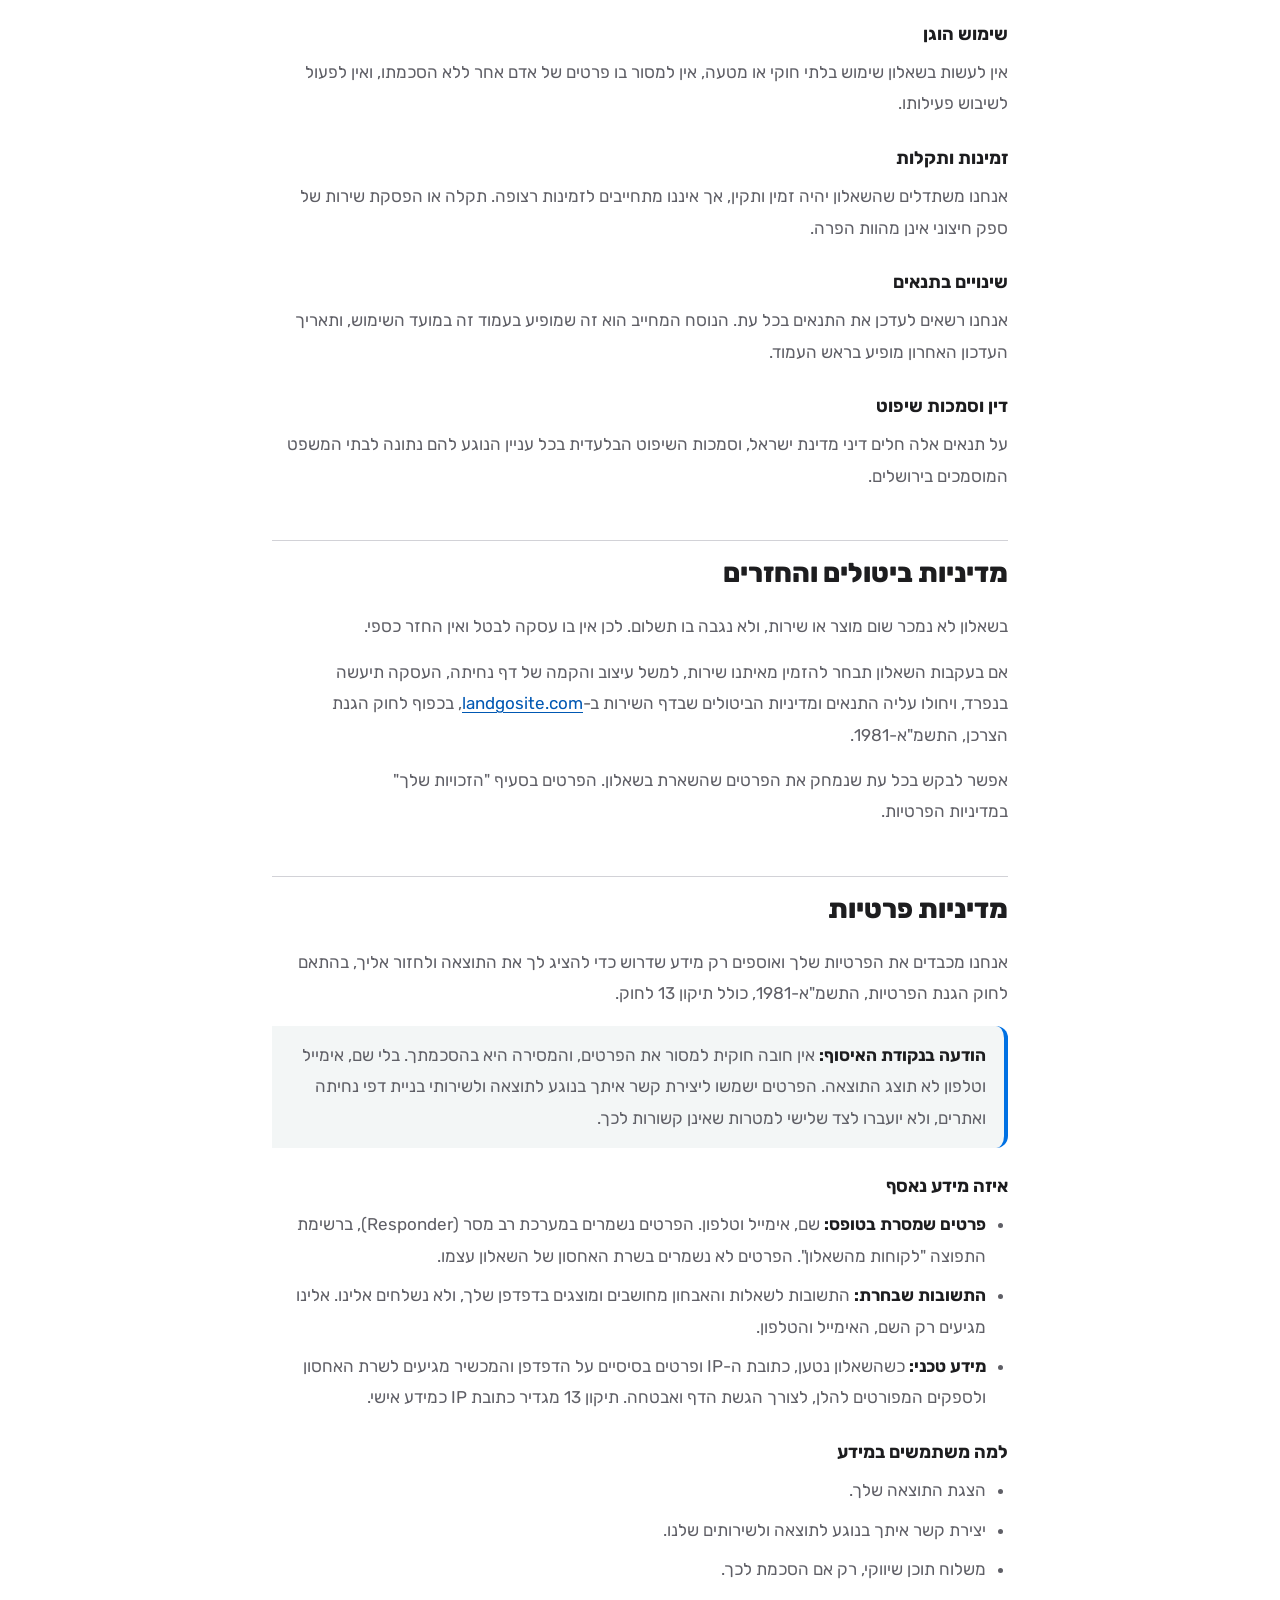
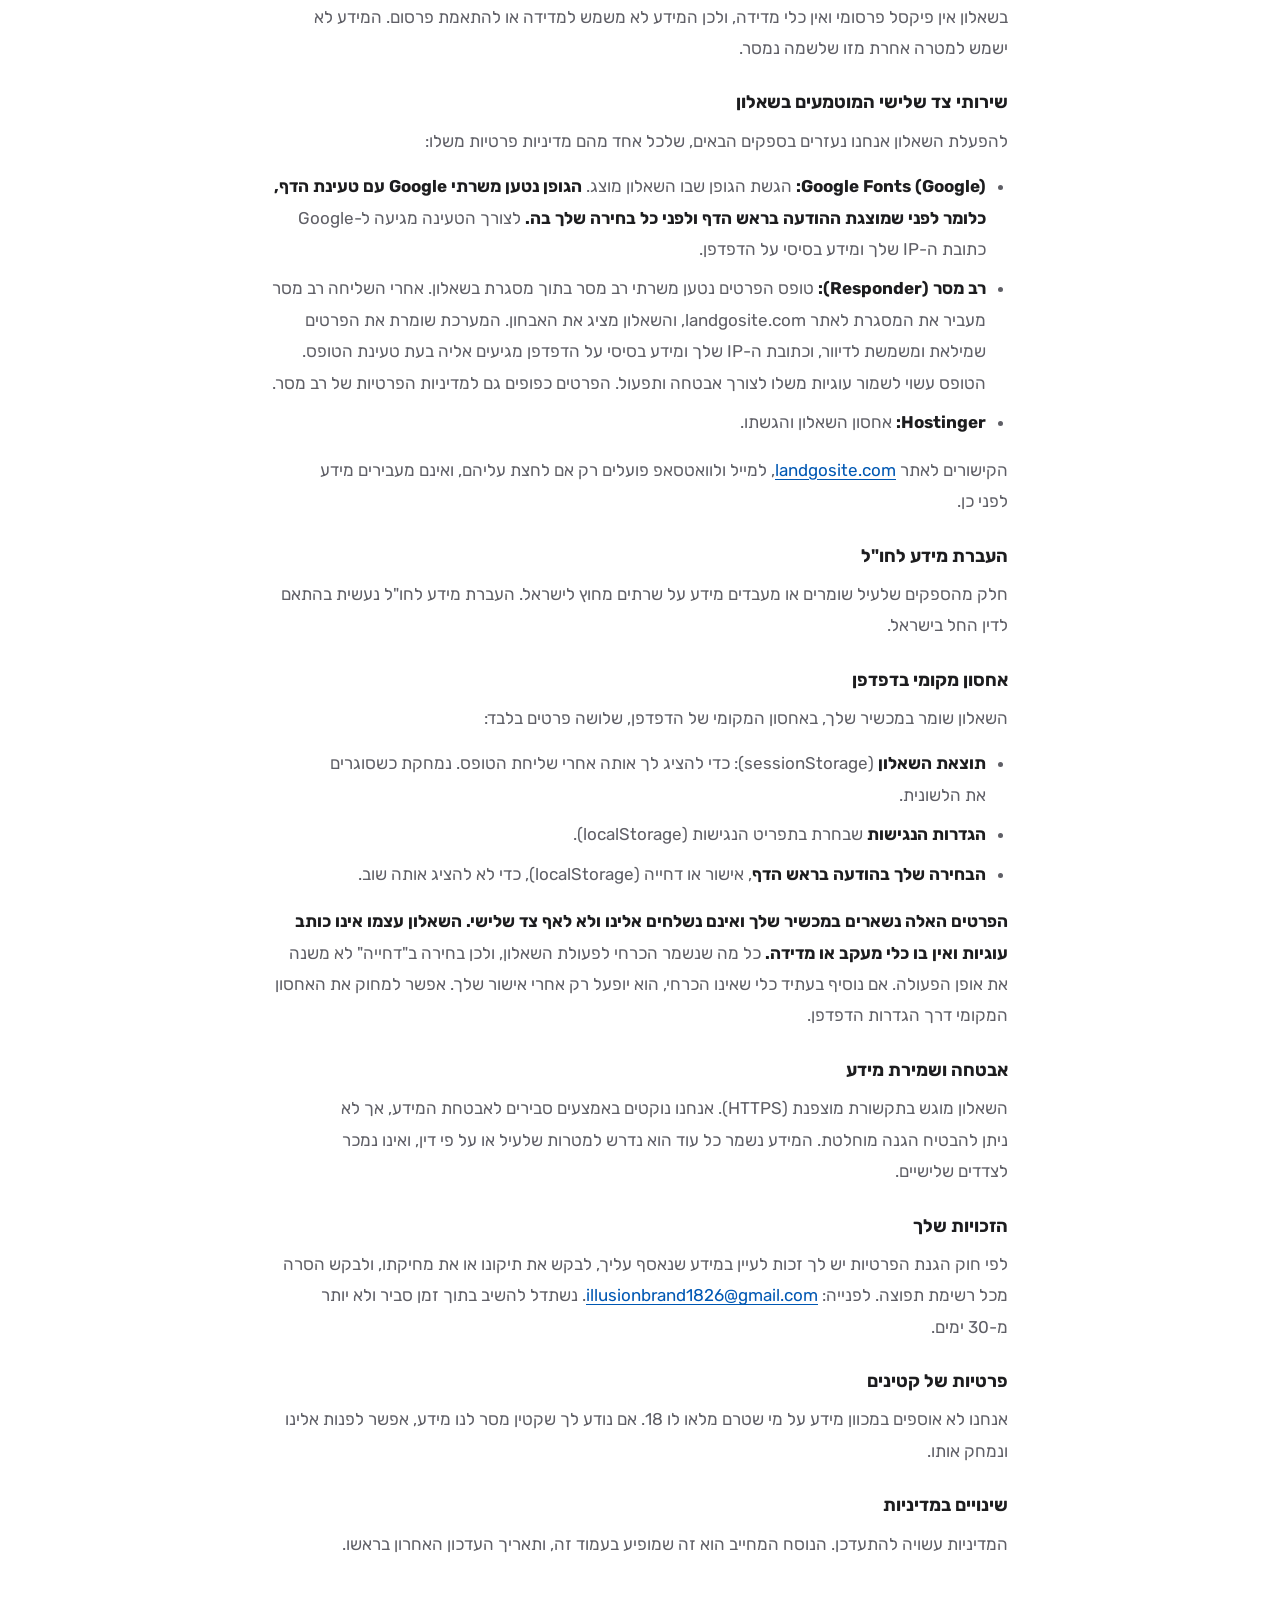
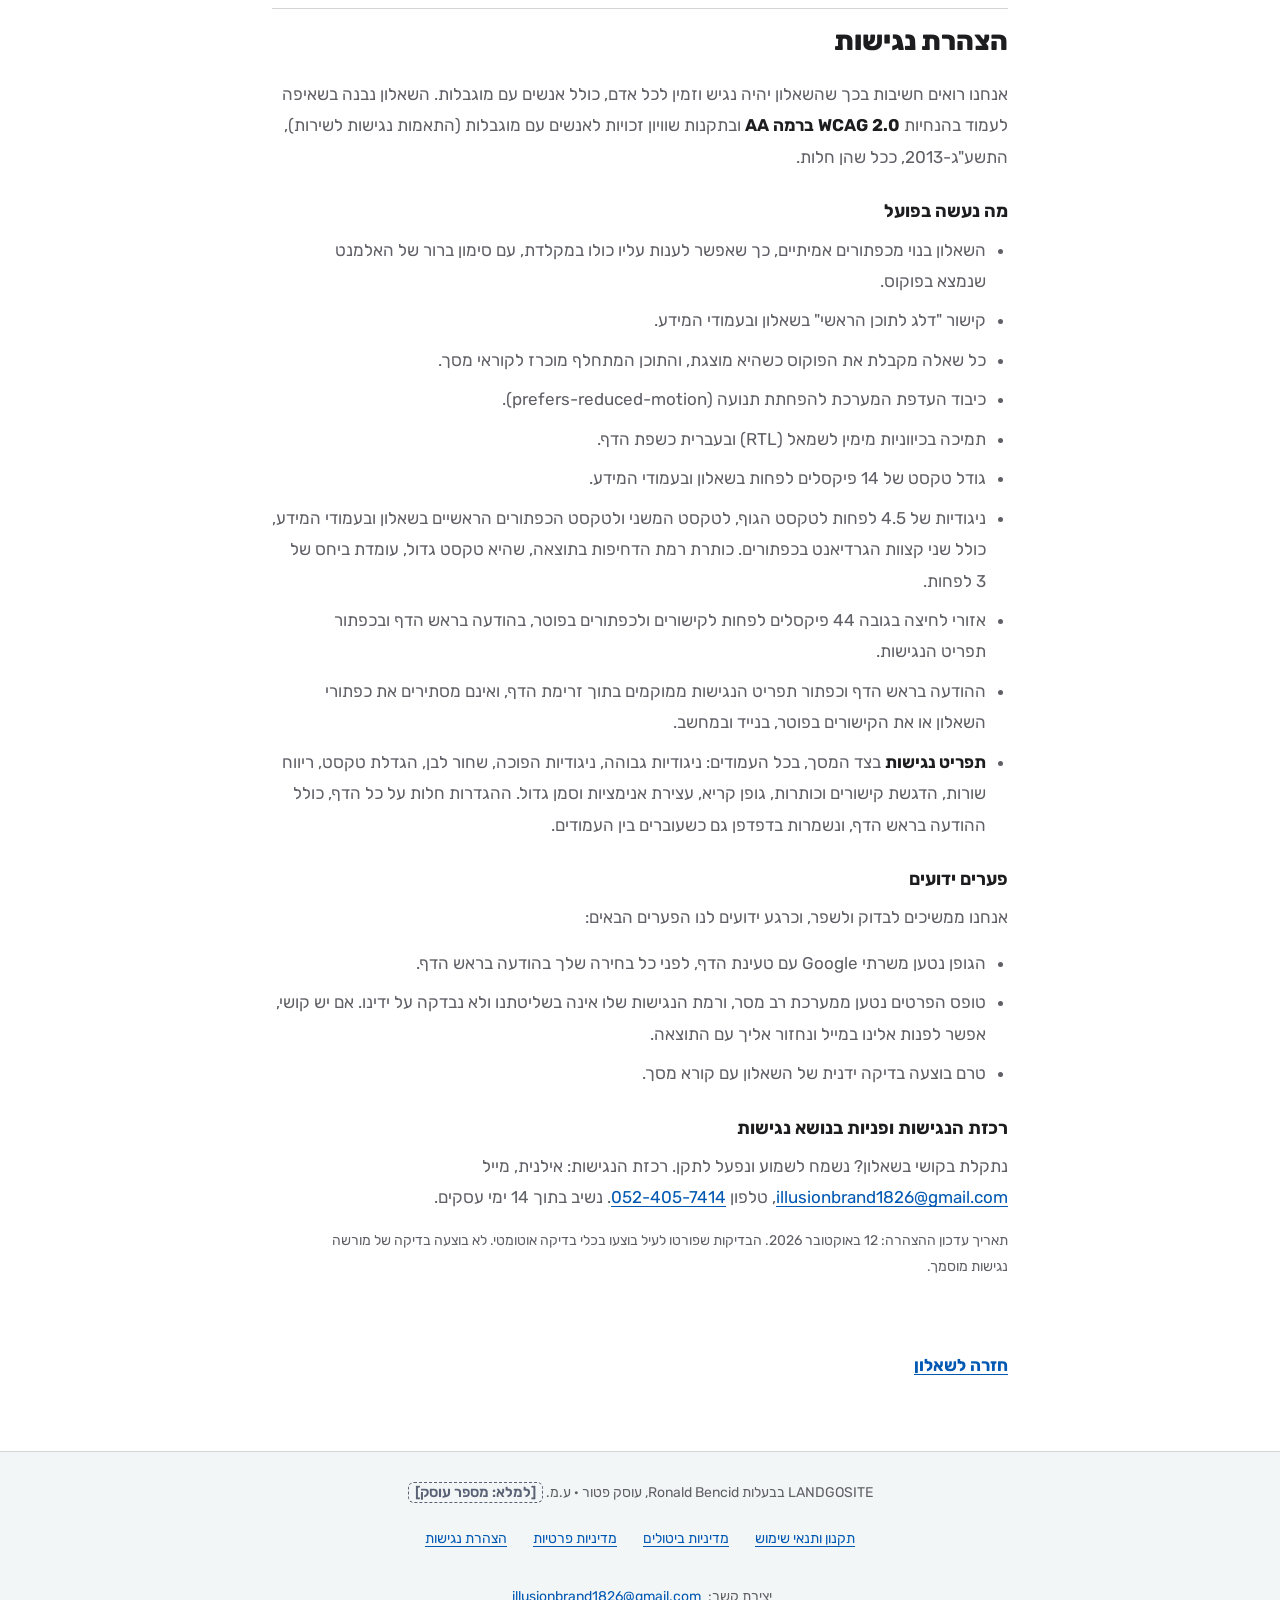
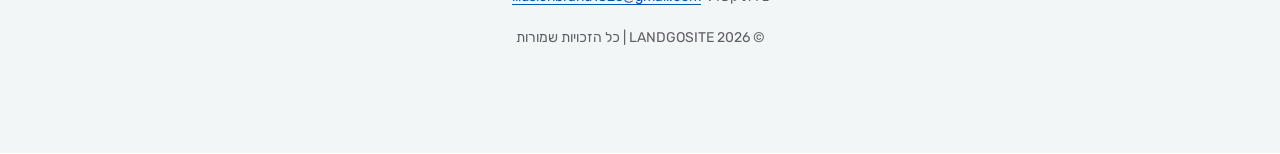
<file: legal.html>
<!DOCTYPE html>
<html lang="he" dir="rtl">
<head>
<meta charset="UTF-8">
<meta name="viewport" content="width=device-width, initial-scale=1.0">
<title>מידע משפטי | אבחון LANDGOSITE</title>
<meta name="description" content="תקנון ותנאי שימוש, מדיניות ביטולים, מדיניות פרטיות והצהרת נגישות של שאלון האבחון של LANDGOSITE.">
<meta name="robots" content="noindex">
<link rel="icon" href="favicon-go.png">
<link rel="preconnect" href="https://fonts.googleapis.com">
<link rel="preconnect" href="https://fonts.gstatic.com" crossorigin>
<link rel="stylesheet" href="https://fonts.googleapis.com/css2?family=Rubik:wght@300;400;500;600;700;800&display=swap">
<link rel="stylesheet" href="a11y-widget.css?v=20260923">
<script>(function(){try{var r=localStorage.getItem('landgo_a11y_prefs_v1');if(!r)return;var d=JSON.parse(r);if(d.version!==1)return;var p=d.prefs||{};var c=document.documentElement.classList;if(p.contrast==='high')c.add('a11y-contrast-high');if(p.contrast==='invert')c.add('a11y-contrast-invert');if(p.contrast==='mono')c.add('a11y-contrast-mono');if(p.links)c.add('a11y-links');if(p.cursorBig)c.add('a11y-cursor-big');if(p.reduceMotion)c.add('a11y-reduce-motion');}catch(e){}})()</script>
<style>
:root {
  --bg: #ffffff;
  --bg-alt: #f3f6f6;
  --text: #1d1d1f;
  --text-muted: #5f5f66;
  --divider: #d2d2d7;
  --blue: #0071e3;
  --blue-dark: #0058b3;
  --fill: #5a6275;
}
*, *::before, *::after { box-sizing: border-box; margin: 0; padding: 0; }
html { overflow-x: hidden; direction: rtl; }
[hidden] { display: none !important; }
body { font-family: 'Rubik', 'Segoe UI', Arial, sans-serif; background: var(--bg); color: var(--text); font-size: 17px; line-height: 1.85; -webkit-font-smoothing: antialiased; }
h1, h2, h3 { text-wrap: balance; }
p, li { text-wrap: pretty; }
.topbar { background: var(--bg-alt); border-bottom: 1px solid var(--divider); padding: 14px 22px; display: flex; align-items: center; justify-content: space-between; gap: 16px; }
.topbar a { color: var(--text); text-decoration: none; font-weight: 700; min-height: 44px; display: inline-flex; align-items: center; }
.topbar a.back-link { font-weight: 500; font-size: 15px; color: var(--blue-dark); }
.wrap { max-width: 780px; margin-inline: auto; padding: 44px 22px 64px; }
h1 { font-size: clamp(28px, 5vw, 38px); font-weight: 800; line-height: 1.25; margin-bottom: 8px; }
.updated { color: var(--text-muted); font-size: 14px; margin-bottom: 28px; }
h2 { font-size: clamp(22px, 3.4vw, 27px); font-weight: 800; margin: 48px 0 12px; scroll-margin-top: 20px; padding-top: 8px; border-top: 1px solid var(--divider); }
h3 { font-size: 18px; font-weight: 700; margin: 22px 0 6px; }
p { margin-bottom: 14px; color: var(--text-muted); }
ul { margin: 0 22px 16px 0; color: var(--text-muted); }
li { margin-bottom: 8px; }
a { color: var(--blue-dark); text-decoration: underline; text-underline-offset: 3px; }
a:hover { color: var(--text); }
a:focus-visible, button:focus-visible { outline: 3px solid var(--blue-dark); outline-offset: 3px; }
strong { color: var(--text); font-weight: 700; }
.toc { background: var(--bg-alt); border: 1px solid var(--divider); border-radius: 16px; padding: 18px 22px; margin-bottom: 8px; }
.toc p { font-weight: 700; color: var(--text); margin-bottom: 6px; }
.toc ul { margin: 0; list-style: none; }
.toc a { min-height: 44px; display: inline-flex; align-items: center; }
.note { background: var(--bg-alt); border-inline-start: 4px solid var(--blue); border-radius: 0 12px 12px 0; padding: 14px 18px; margin: 16px 0; }
.note p { margin-bottom: 0; }
.back { display: inline-flex; align-items: center; min-height: 44px; margin-top: 36px; font-weight: 700; }
.fill { display: inline; border: 1px dashed currentColor; border-radius: 6px; padding: 1px 6px; color: var(--fill); font-size: max(14px, .9rem); font-weight: 600; }
.skip-link { position: absolute; top: -60px; right: 16px; z-index: 1000; background: var(--blue-dark); color: #fff; padding: 12px 20px; border-radius: 8px; font-size: 15px; font-weight: 600; text-decoration: none; transition: top 0.2s ease; }
.skip-link:focus { top: 16px; color: #fff; }
footer { background: var(--bg-alt); border-top: 1px solid var(--divider); color: var(--text-muted); padding: 28px 22px 96px; text-align: center; font-size: 14px; }
footer p { margin-bottom: 6px; }
.footer-nav { display: flex; flex-wrap: wrap; gap: 4px 18px; justify-content: center; margin: 10px 0 14px; }
.footer-nav a, footer p a { font-size: 14px; min-height: 44px; display: inline-flex; align-items: center; padding: 0 4px; }
@media (prefers-reduced-motion: reduce) { .skip-link { transition: none; } }
</style>
</head>
<body>

<a href="#main-content" class="skip-link">דלג לתוכן הראשי</a>

<header class="topbar">
  <a href="index.html" aria-label="LANDGOSITE, חזרה לשאלון"><img src="logo-landgosite-sm.webp" alt="LANDGOSITE" style="height: 24px; width: auto; display: block;"></a>
  <a href="index.html" class="back-link">חזרה לשאלון</a>
</header>

<main id="main-content" class="wrap">
  <h1>מידע משפטי</h1>
  <p class="updated">שאלון האבחון של LANDGOSITE, בבעלות Ronald Bencid, עוסק פטור, ע.מ. <span class="fill">[למלא: מספר עוסק]</span> · עודכן לאחרונה: 12 באוקטובר 2026</p>

  <nav class="toc" aria-label="ניווט מהיר">
    <p>בעמוד הזה:</p>
    <ul>
      <li><a href="#terms">תקנון ותנאי שימוש</a></li>
      <li><a href="#refunds">מדיניות ביטולים והחזרים</a></li>
      <li><a href="#privacy">מדיניות פרטיות</a></li>
      <li><a href="#accessibility">הצהרת נגישות</a></li>
    </ul>
  </nav>

  <!-- ===================== תקנון ===================== -->
  <h2 id="terms">תקנון ותנאי שימוש</h2>
  <p>השימוש בשאלון והשארת פרטים בו מהווים הסכמה לתנאים המפורטים בעמוד זה. התנאים מנוסחים בלשון זכר מטעמי נוחות בלבד ופונים לכל המגדרים.</p>

  <h3>מי אנחנו</h3>
  <p>השאלון מופעל על ידי Ronald Bencid, עוסק פטור, ע.מ. <span class="fill">[למלא: מספר עוסק]</span>, תחת השם LANDGOSITE. אנחנו עוסקים בעיצוב והקמה של דפי נחיתה ואתרי תדמית לעסקים. יצירת קשר: <a href="mailto:illusionbrand1826@gmail.com" dir="ltr">illusionbrand1826@gmail.com</a> או <a href="https://wa.me/972524057414" target="_blank" rel="noopener">וואטסאפ <span dir="ltr">052-405-7414</span></a>.</p>

  <h3>מה השאלון עושה</h3>
  <p>השאלון כולל 7 שאלות בחירה על האופן שבו העסק שלך מציג את עצמו ומקבל פניות. אחרי השארת פרטים מוצג אבחון: רמת דחיפות, ממצאים והמלצות, שמחושבים אוטומטית לפי התשובות שבחרת. השימוש בשאלון הוא ללא תשלום.</p>

  <h3>התוצאה היא הערכה כללית, לא ייעוץ</h3>
  <div class="note">
    <p>התוצאה והמלצות ההמשך מבוססות רק על התשובות שבחרת בשאלון, ולא על בדיקה של העסק או של הדף שלך. <strong>הן הערכה כללית בלבד ואינן ייעוץ עסקי, שיווקי, משפטי או פיננסי.</strong> אנחנו לא מבטיחים שינוי במכירות או תוצאה עסקית מסוימת.</p>
  </div>

  <h3>השארת פרטים ויצירת קשר</h3>
  <p>כדי לראות את התוצאה מתבקשים שם, אימייל וטלפון. הפרטים נשמרים במערכת הדיוור רב מסר ומשמשים ליצירת קשר חוזר בנוגע לתוצאה. משלוח תוכן שיווקי יתבצע רק לאחר הסכמה לכך, ואפשר להסיר את ההרשמה בכל עת בקישור ההסרה שבכל דיוור או בפנייה למייל <a href="mailto:illusionbrand1826@gmail.com" dir="ltr">illusionbrand1826@gmail.com</a>.</p>

  <h3>גיל</h3>
  <p>השאלון מיועד לבעלי עסקים בני 18 ומעלה.</p>

  <h3>קניין רוחני</h3>
  <p>התכנים של השאלון, כולל השאלות, הטקסטים, העיצוב והסימנים, שייכים ל-LANDGOSITE. אין להעתיק, לשכפל, להפיץ או לפרסם אותם ללא אישור מראש ובכתב.</p>

  <h3>שימוש הוגן</h3>
  <p>אין לעשות בשאלון שימוש בלתי חוקי או מטעה, אין למסור בו פרטים של אדם אחר ללא הסכמתו, ואין לפעול לשיבוש פעילותו.</p>

  <h3>זמינות ותקלות</h3>
  <p>אנחנו משתדלים שהשאלון יהיה זמין ותקין, אך איננו מתחייבים לזמינות רצופה. תקלה או הפסקת שירות של ספק חיצוני אינן מהוות הפרה.</p>

  <h3>שינויים בתנאים</h3>
  <p>אנחנו רשאים לעדכן את התנאים בכל עת. הנוסח המחייב הוא זה שמופיע בעמוד זה במועד השימוש, ותאריך העדכון האחרון מופיע בראש העמוד.</p>

  <h3>דין וסמכות שיפוט</h3>
  <p>על תנאים אלה חלים דיני מדינת ישראל, וסמכות השיפוט הבלעדית בכל עניין הנוגע להם נתונה לבתי המשפט המוסמכים בירושלים.</p>

  <!-- ===================== ביטולים ===================== -->
  <h2 id="refunds">מדיניות ביטולים והחזרים</h2>
  <p>בשאלון לא נמכר שום מוצר או שירות, ולא נגבה בו תשלום. לכן אין בו עסקה לבטל ואין החזר כספי.</p>
  <p>אם בעקבות השאלון תבחר להזמין מאיתנו שירות, למשל עיצוב והקמה של דף נחיתה, העסקה תיעשה בנפרד, ויחולו עליה התנאים ומדיניות הביטולים שבדף השירות ב-<a href="https://landgosite.com/" target="_blank" rel="noopener">landgosite.com</a>, בכפוף לחוק הגנת הצרכן, התשמ"א-1981.</p>
  <p>אפשר לבקש בכל עת שנמחק את הפרטים שהשארת בשאלון. הפרטים בסעיף "הזכויות שלך" במדיניות הפרטיות.</p>

  <!-- ===================== פרטיות ===================== -->
  <h2 id="privacy">מדיניות פרטיות</h2>
  <p>אנחנו מכבדים את הפרטיות שלך ואוספים רק מידע שדרוש כדי להציג לך את התוצאה ולחזור אליך, בהתאם לחוק הגנת הפרטיות, התשמ"א-1981, כולל תיקון 13 לחוק.</p>

  <div class="note">
    <p><strong>הודעה בנקודת האיסוף:</strong> אין חובה חוקית למסור את הפרטים, והמסירה היא בהסכמתך. בלי שם, אימייל וטלפון לא תוצג התוצאה. הפרטים ישמשו ליצירת קשר איתך בנוגע לתוצאה ולשירותי בניית דפי נחיתה ואתרים, ולא יועברו לצד שלישי למטרות שאינן קשורות לכך.</p>
  </div>

  <h3>איזה מידע נאסף</h3>
  <ul>
    <li><strong>פרטים שמסרת בטופס:</strong> שם, אימייל וטלפון. הפרטים נשמרים במערכת רב מסר (Responder), ברשימת התפוצה "לקוחות מהשאלון". הפרטים לא נשמרים בשרת האחסון של השאלון עצמו.</li>
    <li><strong>התשובות שבחרת:</strong> התשובות לשאלות והאבחון מחושבים ומוצגים בדפדפן שלך, ולא נשלחים אלינו. אלינו מגיעים רק השם, האימייל והטלפון.</li>
    <li><strong>מידע טכני:</strong> כשהשאלון נטען, כתובת ה-IP ופרטים בסיסיים על הדפדפן והמכשיר מגיעים לשרת האחסון ולספקים המפורטים להלן, לצורך הגשת הדף ואבטחה. תיקון 13 מגדיר כתובת IP כמידע אישי.</li>
  </ul>

  <h3>למה משתמשים במידע</h3>
  <ul>
    <li>הצגת התוצאה שלך.</li>
    <li>יצירת קשר איתך בנוגע לתוצאה ולשירותים שלנו.</li>
    <li>משלוח תוכן שיווקי, רק אם הסכמת לכך.</li>
  </ul>
  <p>בשאלון אין פיקסל פרסומי ואין כלי מדידה, ולכן המידע לא משמש למדידה או להתאמת פרסום. המידע לא ישמש למטרה אחרת מזו שלשמה נמסר.</p>

  <h3>שירותי צד שלישי המוטמעים בשאלון</h3>
  <p>להפעלת השאלון אנחנו נעזרים בספקים הבאים, שלכל אחד מהם מדיניות פרטיות משלו:</p>
  <ul>
    <li><strong>Google Fonts (Google):</strong> הגשת הגופן שבו השאלון מוצג. <strong>הגופן נטען משרתי Google עם טעינת הדף, כלומר לפני שמוצגת ההודעה בראש הדף ולפני כל בחירה שלך בה.</strong> לצורך הטעינה מגיעה ל-Google כתובת ה-IP שלך ומידע בסיסי על הדפדפן.</li>
    <li><strong>רב מסר (Responder):</strong> טופס הפרטים נטען משרתי רב מסר בתוך מסגרת בשאלון. אחרי השליחה רב מסר מעביר את המסגרת לאתר landgosite.com, והשאלון מציג את האבחון. המערכת שומרת את הפרטים שמילאת ומשמשת לדיוור, וכתובת ה-IP שלך ומידע בסיסי על הדפדפן מגיעים אליה בעת טעינת הטופס. הטופס עשוי לשמור עוגיות משלו לצורך אבטחה ותפעול. הפרטים כפופים גם למדיניות הפרטיות של רב מסר.</li>
    <li><strong>Hostinger:</strong> אחסון השאלון והגשתו.</li>
  </ul>
  <p>הקישורים לאתר <a href="https://landgosite.com/" target="_blank" rel="noopener">landgosite.com</a>, למייל ולוואטסאפ פועלים רק אם לחצת עליהם, ואינם מעבירים מידע לפני כן.</p>

  <h3>העברת מידע לחו"ל</h3>
  <p>חלק מהספקים שלעיל שומרים או מעבדים מידע על שרתים מחוץ לישראל. העברת מידע לחו"ל נעשית בהתאם לדין החל בישראל.</p>

  <h3>אחסון מקומי בדפדפן</h3>
  <p>השאלון שומר במכשיר שלך, באחסון המקומי של הדפדפן, שלושה פרטים בלבד:</p>
  <ul>
    <li><strong>תוצאת השאלון</strong> (sessionStorage): כדי להציג לך אותה אחרי שליחת הטופס. נמחקת כשסוגרים את הלשונית.</li>
    <li><strong>הגדרות הנגישות</strong> שבחרת בתפריט הנגישות (localStorage).</li>
    <li><strong>הבחירה שלך בהודעה בראש הדף</strong>, אישור או דחייה (localStorage), כדי לא להציג אותה שוב.</li>
  </ul>
  <p><strong>הפרטים האלה נשארים במכשיר שלך ואינם נשלחים אלינו ולא לאף צד שלישי.</strong> <strong>השאלון עצמו אינו כותב עוגיות ואין בו כלי מעקב או מדידה.</strong> כל מה שנשמר הכרחי לפעולת השאלון, ולכן בחירה ב"דחייה" לא משנה את אופן הפעולה. אם נוסיף בעתיד כלי שאינו הכרחי, הוא יופעל רק אחרי אישור שלך. אפשר למחוק את האחסון המקומי דרך הגדרות הדפדפן.</p>

  <h3>אבטחה ושמירת מידע</h3>
  <p>השאלון מוגש בתקשורת מוצפנת (HTTPS). אנחנו נוקטים באמצעים סבירים לאבטחת המידע, אך לא ניתן להבטיח הגנה מוחלטת. המידע נשמר כל עוד הוא נדרש למטרות שלעיל או על פי דין, ואינו נמכר לצדדים שלישיים.</p>

  <h3>הזכויות שלך</h3>
  <p>לפי חוק הגנת הפרטיות יש לך זכות לעיין במידע שנאסף עליך, לבקש את תיקונו או את מחיקתו, ולבקש הסרה מכל רשימת תפוצה. לפנייה: <a href="mailto:illusionbrand1826@gmail.com" dir="ltr">illusionbrand1826@gmail.com</a>. נשתדל להשיב בתוך זמן סביר ולא יותר מ-30 ימים.</p>

  <h3>פרטיות של קטינים</h3>
  <p>אנחנו לא אוספים במכוון מידע על מי שטרם מלאו לו 18. אם נודע לך שקטין מסר לנו מידע, אפשר לפנות אלינו ונמחק אותו.</p>

  <h3>שינויים במדיניות</h3>
  <p>המדיניות עשויה להתעדכן. הנוסח המחייב הוא זה שמופיע בעמוד זה, ותאריך העדכון האחרון בראשו.</p>

  <!-- ===================== נגישות ===================== -->
  <h2 id="accessibility">הצהרת נגישות</h2>
  <p>אנחנו רואים חשיבות בכך שהשאלון יהיה נגיש וזמין לכל אדם, כולל אנשים עם מוגבלות. השאלון נבנה בשאיפה לעמוד בהנחיות <strong>WCAG 2.0 ברמה AA</strong> ובתקנות שוויון זכויות לאנשים עם מוגבלות (התאמות נגישות לשירות), התשע"ג-2013, ככל שהן חלות.</p>

  <h3>מה נעשה בפועל</h3>
  <ul id="a11y-done">
    <li>השאלון בנוי מכפתורים אמיתיים, כך שאפשר לענות עליו כולו במקלדת, עם סימון ברור של האלמנט שנמצא בפוקוס.</li>
    <li>קישור "דלג לתוכן הראשי" בשאלון ובעמודי המידע.</li>
    <li>כל שאלה מקבלת את הפוקוס כשהיא מוצגת, והתוכן המתחלף מוכרז לקוראי מסך.</li>
    <li>כיבוד העדפת המערכת להפחתת תנועה (prefers-reduced-motion).</li>
    <li>תמיכה בכיווניות מימין לשמאל (RTL) ובעברית כשפת הדף.</li>
    <li>גודל טקסט של 14 פיקסלים לפחות בשאלון ובעמודי המידע.</li>
    <li>ניגודיות של 4.5 לפחות לטקסט הגוף, לטקסט המשני ולטקסט הכפתורים הראשיים בשאלון ובעמודי המידע, כולל שני קצוות הגרדיאנט בכפתורים. כותרת רמת הדחיפות בתוצאה, שהיא טקסט גדול, עומדת ביחס של 3 לפחות.</li>
    <li>אזורי לחיצה בגובה 44 פיקסלים לפחות לקישורים ולכפתורים בפוטר, בהודעה בראש הדף ובכפתור תפריט הנגישות.</li>
    <li>ההודעה בראש הדף וכפתור תפריט הנגישות ממוקמים בתוך זרימת הדף, ואינם מסתירים את כפתורי השאלון או את הקישורים בפוטר, בנייד ובמחשב.</li>
    <li><strong>תפריט נגישות</strong> בצד המסך, בכל העמודים: ניגודיות גבוהה, ניגודיות הפוכה, שחור לבן, הגדלת טקסט, ריווח שורות, הדגשת קישורים וכותרות, גופן קריא, עצירת אנימציות וסמן גדול. ההגדרות חלות על כל הדף, כולל ההודעה בראש הדף, ונשמרות בדפדפן גם כשעוברים בין העמודים.</li>
  </ul>

  <h3>פערים ידועים</h3>
  <p>אנחנו ממשיכים לבדוק ולשפר, וכרגע ידועים לנו הפערים הבאים:</p>
  <ul>
    <li>הגופן נטען משרתי Google עם טעינת הדף, לפני כל בחירה שלך בהודעה בראש הדף.</li>
    <li>טופס הפרטים נטען ממערכת רב מסר, ורמת הנגישות שלו אינה בשליטתנו ולא נבדקה על ידינו. אם יש קושי, אפשר לפנות אלינו במייל ונחזור אליך עם התוצאה.</li>
    <li>טרם בוצעה בדיקה ידנית של השאלון עם קורא מסך.</li>
  </ul>

  <h3>רכזת הנגישות ופניות בנושא נגישות</h3>
  <p>נתקלת בקושי בשאלון? נשמח לשמוע ונפעל לתקן. רכזת הנגישות: אילנית, מייל <a href="mailto:illusionbrand1826@gmail.com" dir="ltr">illusionbrand1826@gmail.com</a>, טלפון <a href="https://wa.me/972524057414" target="_blank" rel="noopener" dir="ltr">052-405-7414</a>. נשיב בתוך 14 ימי עסקים.</p>
  <p class="updated">תאריך עדכון ההצהרה: 12 באוקטובר 2026. הבדיקות שפורטו לעיל בוצעו בכלי בדיקה אוטומטי. לא בוצעה בדיקה של מורשה נגישות מוסמך.</p>

  <a class="back" href="index.html">חזרה לשאלון</a>
</main>

<footer role="contentinfo">
  <p>LANDGOSITE בבעלות Ronald Bencid, עוסק פטור · ע.מ. <span class="fill">[למלא: מספר עוסק]</span></p>
  <nav class="footer-nav" aria-label="מידע משפטי">
    <a href="#terms">תקנון ותנאי שימוש</a>
    <a href="#refunds">מדיניות ביטולים</a>
    <a href="#privacy">מדיניות פרטיות</a>
    <a href="#accessibility">הצהרת נגישות</a>
  </nav>
  <p>יצירת קשר: <a href="mailto:illusionbrand1826@gmail.com" dir="ltr">illusionbrand1826@gmail.com</a></p>
  <p>© 2026 LANDGOSITE | כל הזכויות שמורות</p>
</footer>

<script src="a11y-widget.js?v=20260923" defer></script>
</body>
</html>
</file>
<file: a11y-widget.css>
/* Accessibility preferences widget — Regulation 35 compliant comfort tool */
#a11y-widget-trigger {
  position: fixed;
  bottom: 20px;
  inset-inline-start: 20px;
  z-index: 9999;
  width: 52px;
  height: 52px;
  border-radius: 50%;
  background: #0071e3;
  border: none;
  cursor: pointer;
  display: flex;
  align-items: center;
  justify-content: center;
  box-shadow: 0 6px 20px rgba(0,0,0,0.25);
  padding: 0;
  transition: transform 0.2s ease;
}
#a11y-widget-trigger:hover { transform: scale(1.06); }
#a11y-widget-trigger svg { width: 30px; height: 30px; fill: #fff; }

#a11y-widget-panel {
  position: fixed;
  bottom: 82px;
  inset-inline-start: 20px;
  z-index: 9999;
  width: 300px;
  max-width: calc(100vw - 40px);
  max-height: 70vh;
  overflow-y: auto;
  background: #fff;
  color: #1d1d1f;
  border-radius: 16px;
  box-shadow: 0 20px 50px rgba(0,0,0,0.3);
  padding: 18px;
  font-family: 'Rubik', 'Segoe UI', Arial, sans-serif;
  direction: rtl;
}
#a11y-widget-panel[hidden] { display: none; }

#a11y-widget-panel h2 {
  font-size: 16px;
  font-weight: 700;
  margin: 0 0 12px;
  padding-inline-end: 30px;
}

#a11y-widget-close {
  position: absolute;
  top: 14px;
  inset-inline-end: 14px;
  background: none;
  border: none;
  font-size: 20px;
  line-height: 1;
  cursor: pointer;
  color: #6e6e73;
  padding: 4px;
}

.a11y-grid {
  display: grid;
  grid-template-columns: 1fr 1fr;
  gap: 8px;
}

.a11y-toggle {
  display: flex;
  flex-direction: column;
  align-items: center;
  gap: 6px;
  padding: 10px 6px;
  border-radius: 10px;
  border: 1.5px solid #d2d2d7;
  background: #fff;
  color: #1d1d1f;
  cursor: pointer;
  font-family: inherit;
  font-size: 14px;
  text-align: center;
  line-height: 1.3;
}
.a11y-toggle span.a11y-toggle-icon { font-size: 18px; }
.a11y-toggle small { font-size: 14px; }
.a11y-toggle[aria-pressed="true"] {
  border-color: #0071e3;
  background: rgba(0,113,227,0.08);
  font-weight: 600;
}

#a11y-reset {
  width: 100%;
  margin-top: 12px;
  padding: 10px;
  border-radius: 10px;
  border: 1.5px solid #d2d2d7;
  background: #f5f5f7;
  color: #1d1d1f;
  cursor: pointer;
  font-family: inherit;
  font-size: 14px;
  font-weight: 600;
}

#a11y-status {
  position: absolute;
  width: 1px; height: 1px;
  overflow: hidden;
  clip: rect(0 0 0 0);
}

/* ---- Effect classes applied to <html> ---- */
html.a11y-contrast-high { filter: contrast(1.35) saturate(1.1); }
html.a11y-contrast-invert { filter: invert(1) hue-rotate(180deg); }
html.a11y-contrast-mono { filter: grayscale(1); }

html.a11y-contrast-invert #a11y-widget-panel,
html.a11y-contrast-invert #a11y-widget-trigger {
  filter: invert(1) hue-rotate(180deg);
}

html.a11y-links a { text-decoration: underline !important; text-underline-offset: 2px; }

body.a11y-text-115 { zoom: 1.15; }
body.a11y-text-130 { zoom: 1.3; }
body.a11y-text-150 { zoom: 1.5; }

body.a11y-lines-16 *:not(#a11y-widget-panel):not(#a11y-widget-panel *) { line-height: 1.6 !important; }
body.a11y-lines-20 *:not(#a11y-widget-panel):not(#a11y-widget-panel *) { line-height: 2 !important; }

body.a11y-readable-font *:not(#a11y-widget-panel):not(#a11y-widget-panel *) {
  font-family: Arial, Helvetica, sans-serif !important;
}

body.a11y-headings h1, body.a11y-headings h2, body.a11y-headings h3 {
  outline: 2px dashed #0071e3 !important;
  outline-offset: 4px;
}

html.a11y-cursor-big, html.a11y-cursor-big * { cursor: default !important; }
html.a11y-cursor-black * { caret-color: #000; }

html.a11y-reduce-motion *, html.a11y-reduce-motion *::before, html.a11y-reduce-motion *::after {
  animation-duration: 0.001ms !important;
  animation-iteration-count: 1 !important;
  transition-duration: 0.001ms !important;
  scroll-behavior: auto !important;
}

@media print {
  html[class*="a11y-"] { filter: none !important; }
  body[class*="a11y-text-"] { zoom: 1 !important; }
}
</file>
